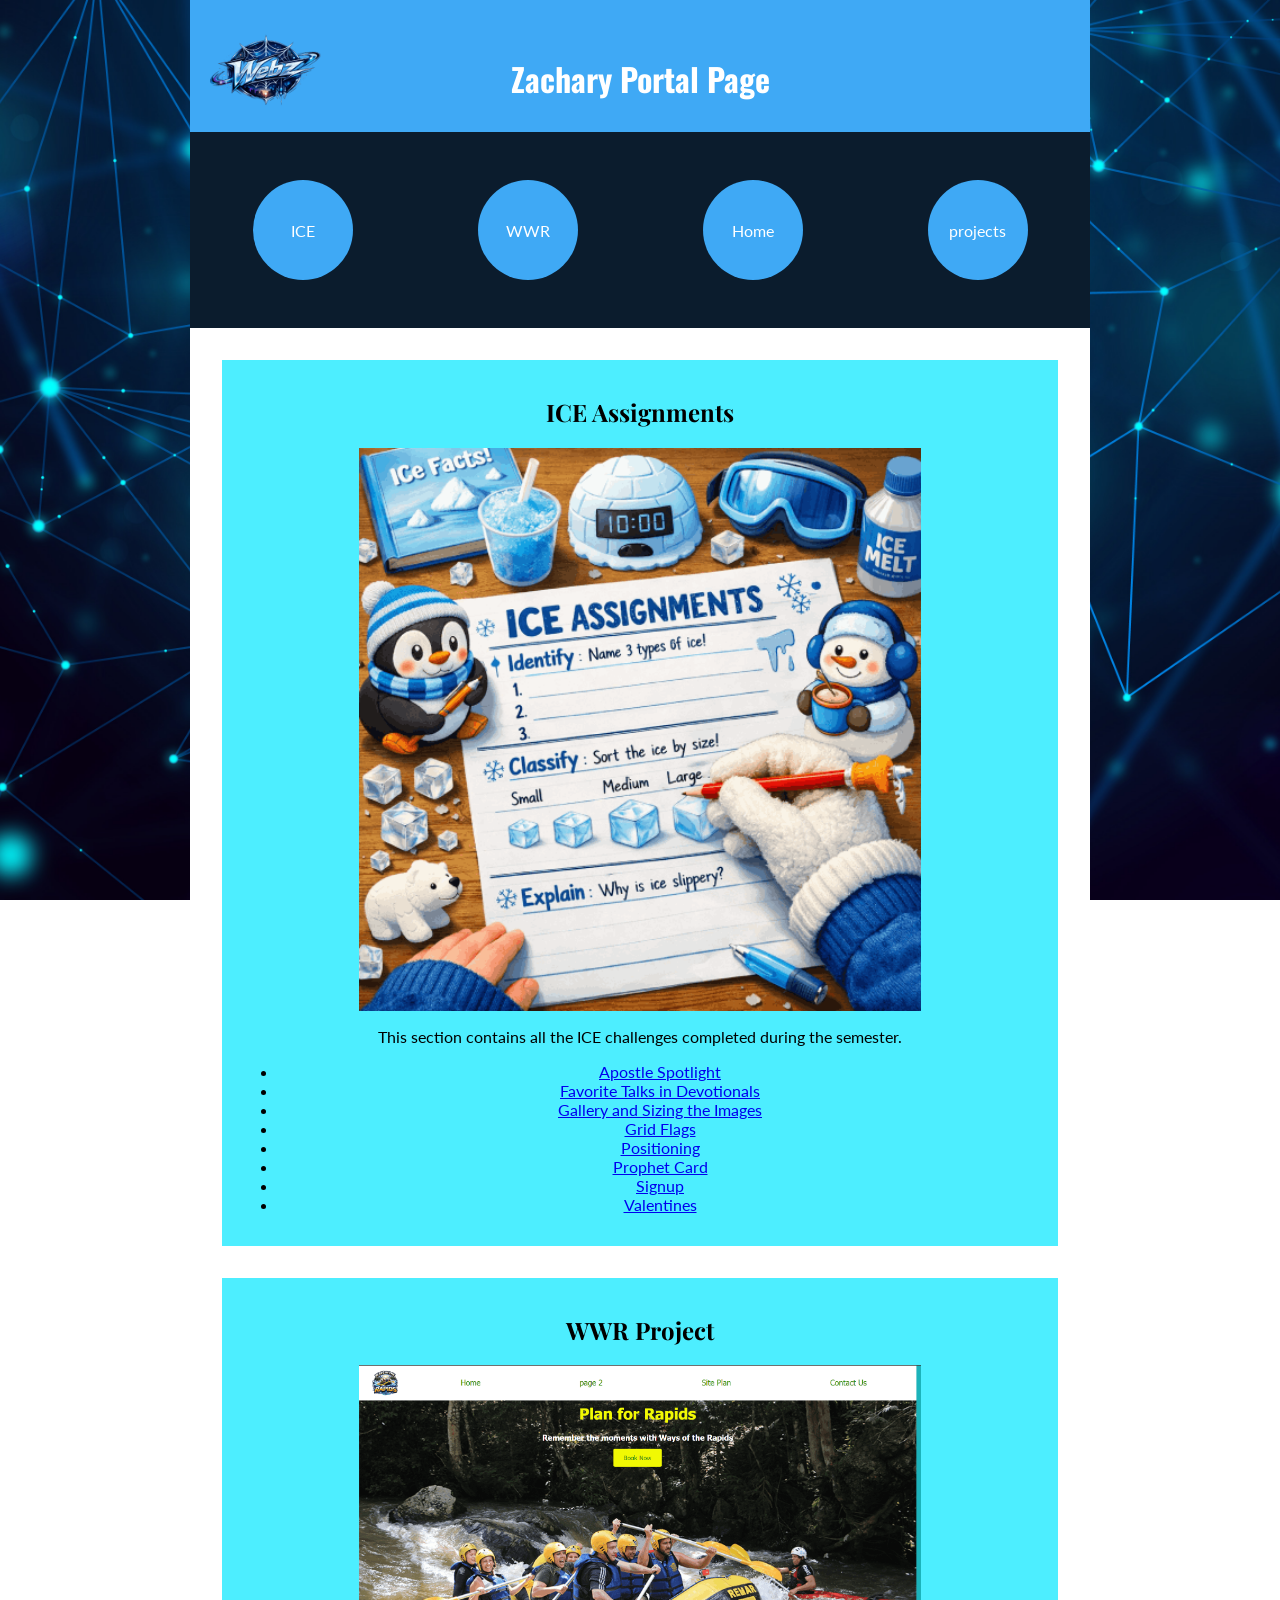
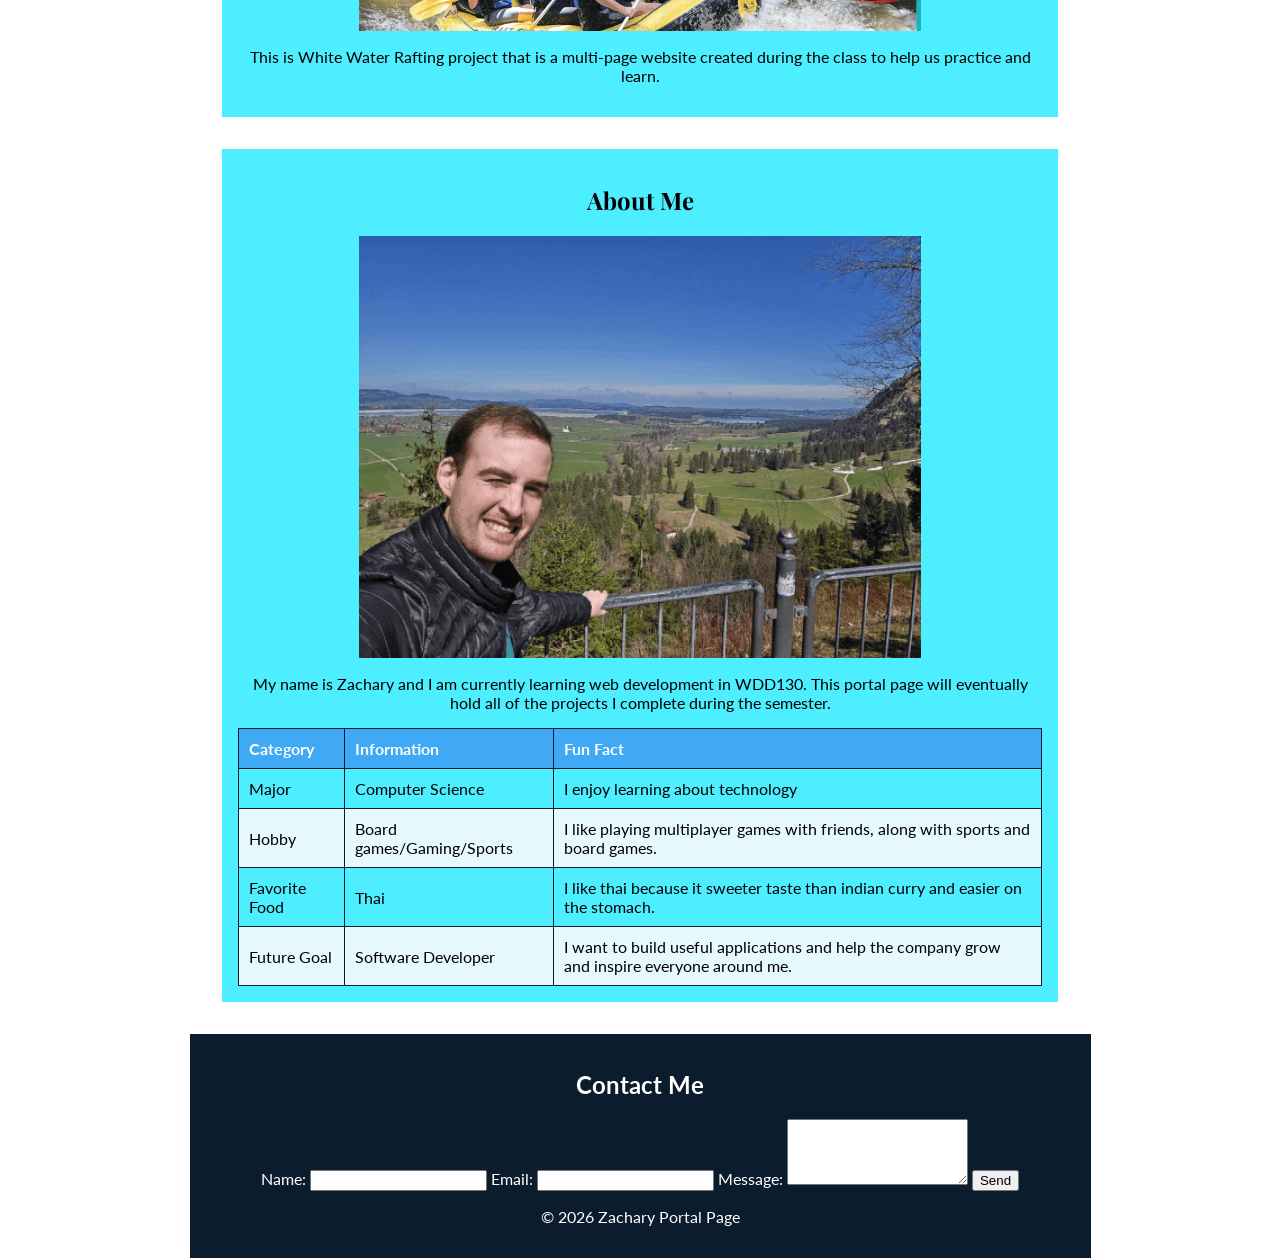
<file: index.html>
<!DOCTYPE html>
<html lang="en">
<head>
    <meta charset="UTF-8">
    <meta name="viewport" content="width=device-width, initial-scale=1.0">
    <title>Zachary Portal Page</title>
    <link href="https://fonts.googleapis.com/css2?family=Lato&family=Oswald&family=Playfair+Display&display=swap" rel="stylesheet">
    <link rel="stylesheet" href="styles/styles.css">
</head>

<body>

<header>
    <div class="top-header">
        <a id="logo_link" href="index.html">
            <img class="logo" src="images/webz.png" alt="Zachary Logo">
        </a>
        <h1>Zachary Portal Page</h1>
    </div>

    <nav>
        <ul>
            <li><a href="ice/ice.html">ICE</a></li>
            <li><a href="wwr/index.html">WWR</a></li>
            <li><a href="index.html">Home</a></li>
            <li><a href="project/client_report.html">projects</a></li>
        </ul>
    </nav>
</header>


<main>

    <section class="card">
        <h2>ICE Assignments</h2>
        <img src="images/ice_pic (1).png" alt="Screenshot of ICE Assignment">
        <p>This section contains all the ICE challenges completed during the semester.</p>

        <!-- LIST requirement -->
        <ul>
            <li><a href="ice/apostle_spotlight/apostles.html" target="_blank">Apostle Spotlight</a></li>
            <li><a href="ice/favorite_devo/favdevo.html" target="_blank">Favorite Talks in Devotionals</a></li>
            <li><a href="ice/gallery/gallery/gallery.html" target="_blank">Gallery and Sizing the Images</a></li>
            <li><a href="ice/grid_flags/flags.html" target="_blank">Grid Flags</a></li>
            <li><a href="ice/positioning/positioning.html" target="_blank">Positioning</a></li>
            <li><a href="ice/prophet_cards/oaks.html" target="_blank">Prophet Card</a></li>
            <li><a href="ice/signup/signup.html" target="_blank">Signup</a></li>
            <li><a href="ice/valentines/index.html" target="_blank">Valentines</a></li>
        </ul>
    </section>


    <section class="card">
        <h2>WWR Project</h2>
        <img src="images/wwr_pic (1).png" alt="Screenshot of WWR Assignment">
        <p>This is White Water Rafting project that is a multi-page website created during the class to help us practice and learn.</p>
    </section>


   <section class="card">
    <h2>About Me</h2>
    <img src="images/aboutme_pic.png" alt="Picture of Zachary">

    <p>
        My name is Zachary and I am currently learning web development in WDD130.
        This portal page will eventually hold all of the projects I complete
        during the semester.
    </p>

    <table class="redTable" border="1">
        <thead>
            <tr>
                <th>Category</th>
                <th>Information</th>
                <th>Fun Fact</th>
            </tr>
        </thead>

        <tr>
            <td>Major</td>
            <td>Computer Science</td>
            <td>I enjoy learning about technology</td>
        </tr>

        <tr>
            <td>Hobby</td>
            <td> Board games/Gaming/Sports</td>
            <td>I like playing multiplayer games with friends, along with sports and board games.</td>
        </tr>

        <tr>
            <td>Favorite Food</td>
            <td>Thai</td>
            <td>I like thai because it sweeter taste than indian curry and easier on the stomach.</td>
        </tr>

        <tr>
            <td>Future Goal</td>
            <td>Software Developer</td>
            <td>I want to build useful applications and help the company grow and inspire everyone around me.</td>
        </tr>

    </table>
</section>

</main>


<footer>

    <div id="contact">
        <h2>Contact Me</h2>

        <form action="#" method="get">

            <label for="name">Name:</label>
            <input type="text" id="name" name="name" required>

            <label for="email">Email:</label>
            <input type="email" id="email" name="email" required>

            <label for="message">Message:</label>
            <textarea id="message" name="message" rows="4"></textarea>

            <input type="submit" value="Send">

        </form>
    </div>

    <p>&copy; 2026 Zachary Portal Page</p>

</footer>

</body>
</html>
</file>
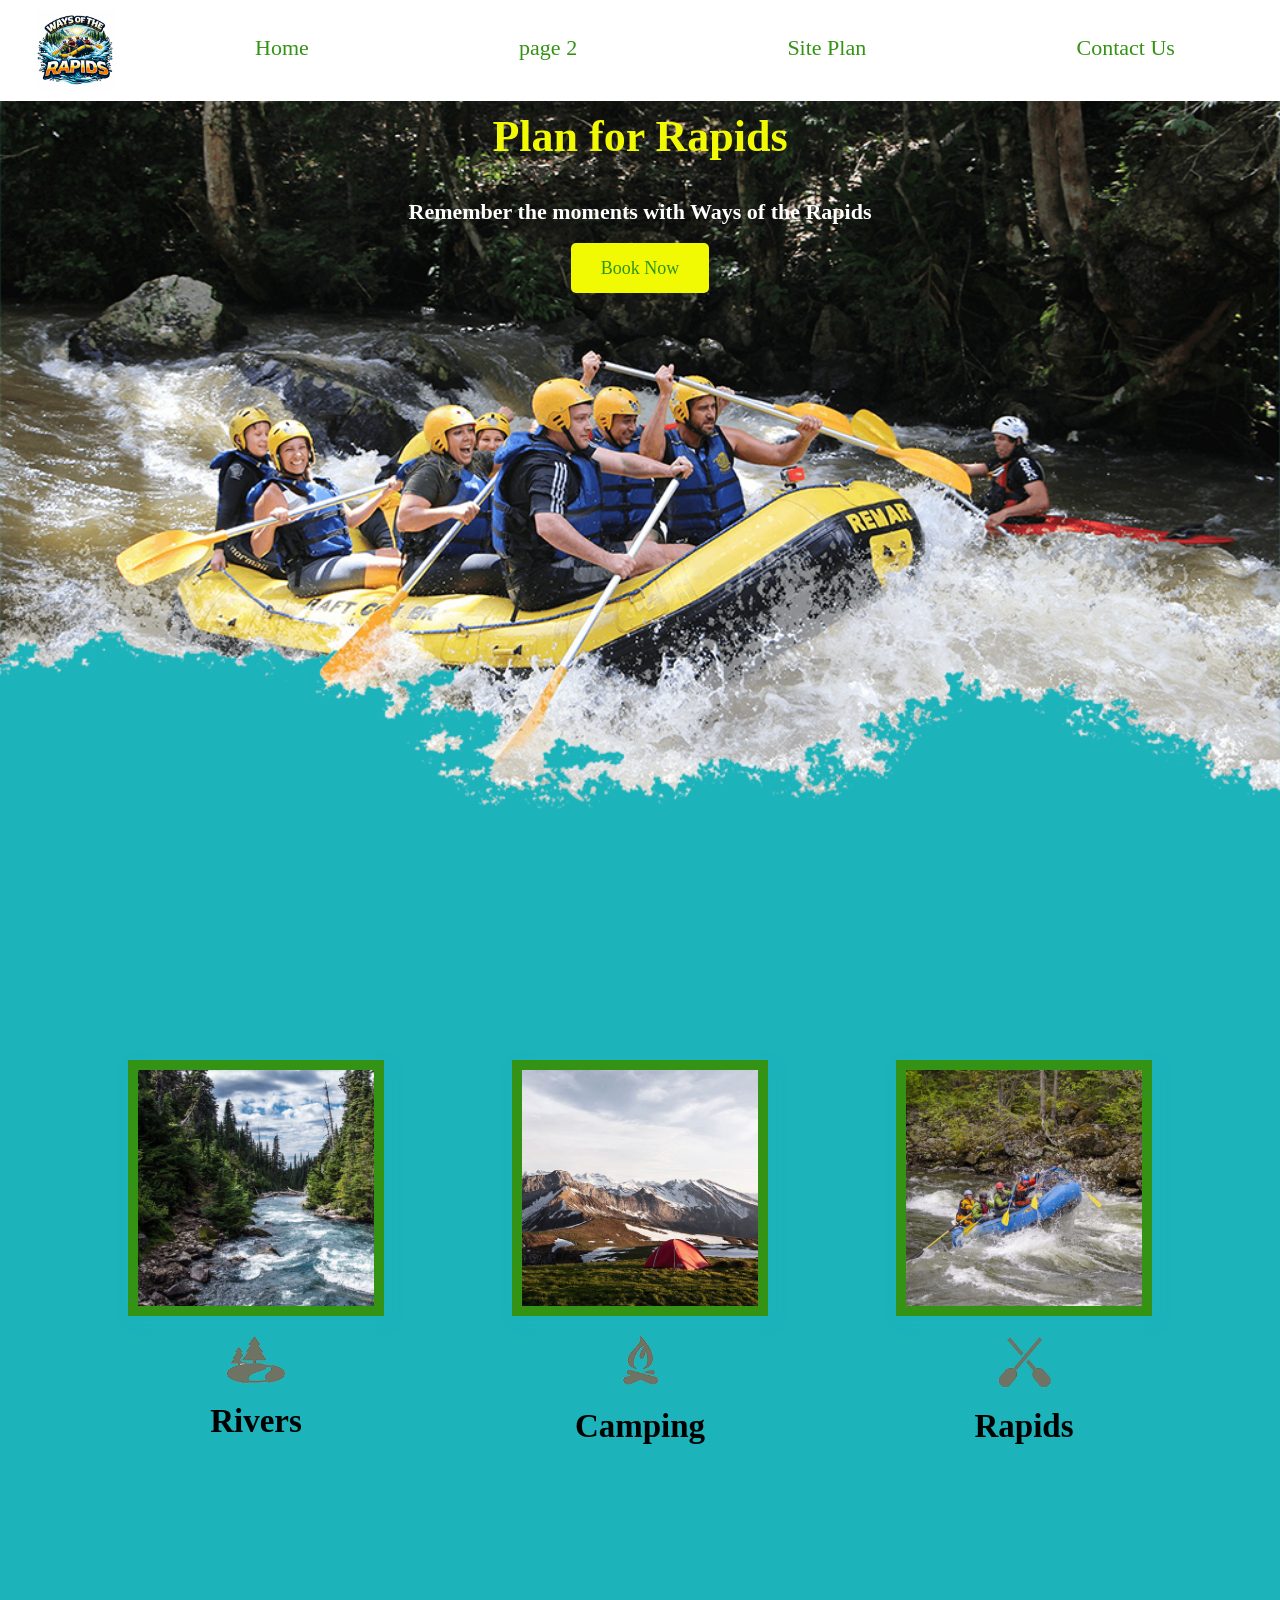
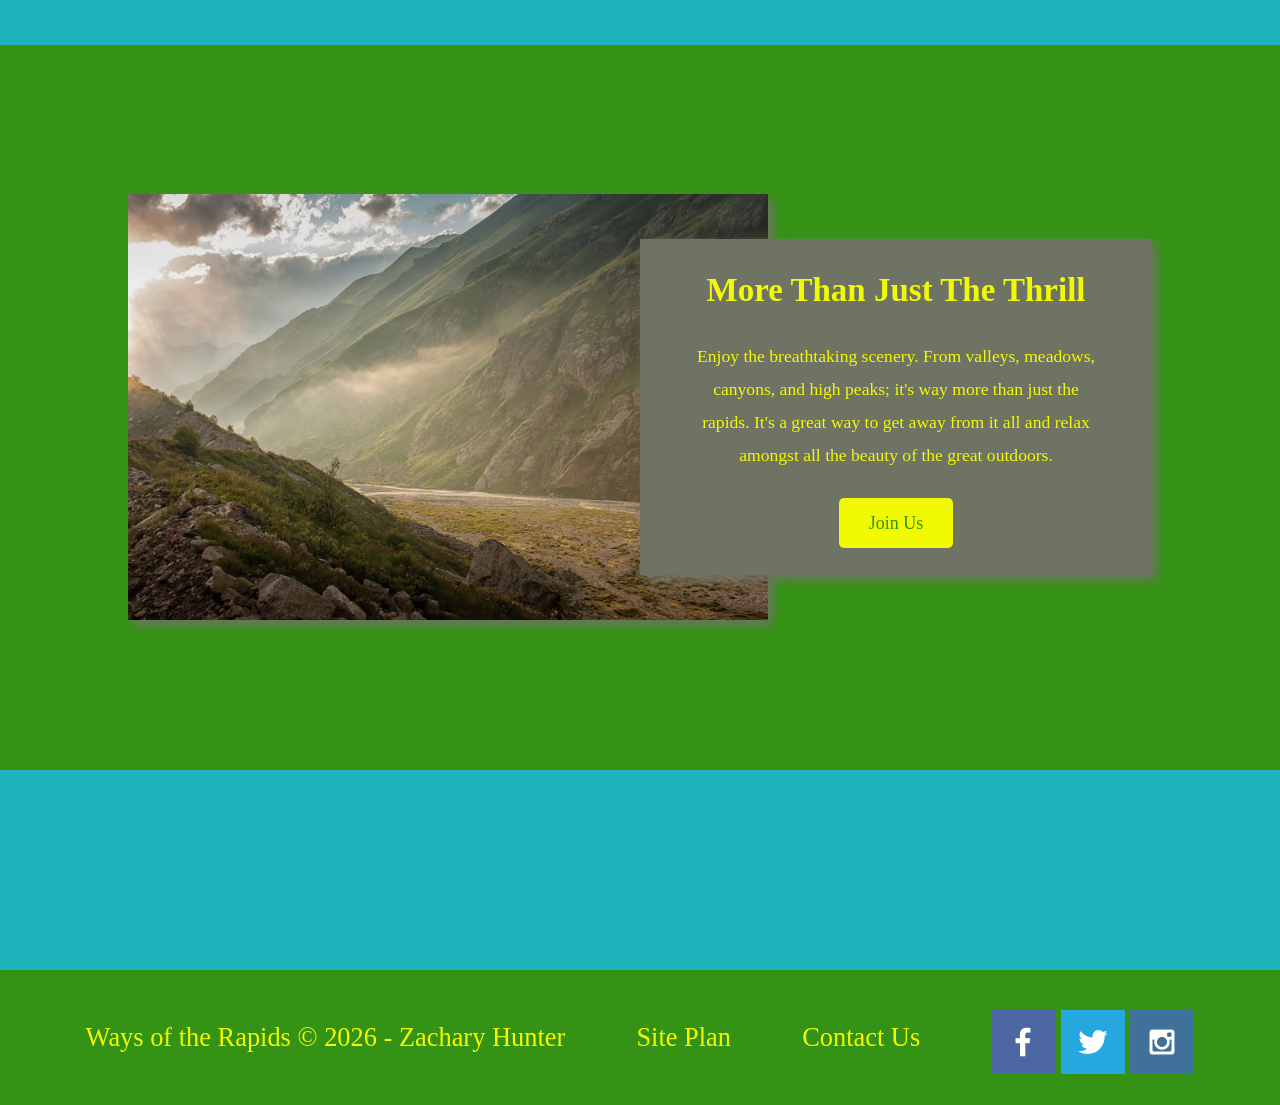
<file: wwr/index.html>
<!DOCTYPE html>
<html lang="en">
<head>
    <meta charset="UTF-8">
    <meta name="viewport" content="width=device-width, initial-scale=1.0">
    <title>Whitewater Rafting Vacations | Ways of the Rapids | Home </title>
    <link rel="stylesheet" href="styles/style.css">
</head>
<body>
    <div id = "content">
    <header>
        <a id="logo_link" href="index.html">
            <img class="logo" src="images/rafting_logo.png" alt="Ways of the Rapids">
        </a>
        <nav>
            <a href="index.html" target="_blank">Home</a>
            <a href="#" target="_blank">page 2</a>
            <a href="site-plan-rafting.html" target="_blank">Site Plan</a>
            <a href="contactus.html" target="_blank">Contact Us</a>
        </nav> 
    </header>
    <div id="hero">
        <div id="hero-box">
            <img id="hero-img" src="images/hero.png" alt="People enjoying white water rafting">
    </div>
    <section id="hero-msg">
        <h1 class="home-title">Plan for Rapids</h1>
        <h4>Remember the moments with Ways of the Rapids </h4>
        <div class='button-box'>
            <a class='book' href="contactus.html" target="_blank">Book Now</a>
        </div>
    </section>
</div>
<main class = "home-grid">
    <section class="rivers-card">
        <img class="card-img" src="images/rivers.jpg" alt="river in forest">
        <img class="icon" src="images/river_icon.png" alt="river icon">
        <h2>Rivers</h2>
    </section>
    <section class="camping-card">
        <img class="card-img" src="images/camping.jpg" alt="tent in mountains">
        <img class="icon" src="images/fire_icon.png" alt="fire icon">
        <h2>Camping</h2>
    </section>
    <section class="rapids-card">
        <img class="card-img" src="images/rapids.jpg" alt="rafting boat">
        <img class="icon" src="images/oars.png" alt="oars icon">
        <h2>Rapids</h2>
    </section>
    <div id="background"></div>
    <img class="mountains" src="images/mountains.jpg" alt="Misty mountains">
    <section class="msg">
        <h2>More Than Just The Thrill</h2>
        <p>Enjoy the breathtaking scenery. From valleys, meadows, canyons, and high peaks; it's way more than just the rapids. It's a great way to get away from it all and relax amongst all the beauty of the great outdoors. </p>
        <a class='join' href="rivers.html">Join Us</a>
    </section>
</main>
<footer>
    <p>Ways of the Rapids &copy; 2026 - Zachary Hunter</p>
    <p><a href="site-plan-rafting.html" target="_blank">Site Plan</a></p>
    <p><a href="contactus.html" target="_blank">Contact Us</a></p>
    <div class="social">
        <a href="https://facebook.com" target="_blank">
            <img src="images/facebook.png" alt="fb icon">
        </a>
        <a href="https://twitter.com" target="_blank">
            <img src="images/twitter.png" alt="twitter icon">
        </a>
        <a href="https://instagram.com" target="_blank">
            <img src="images/instagram.png" alt="instagram icon">
        </a>
    </div>
</footer>
</div>
</body>
</html>
</file>
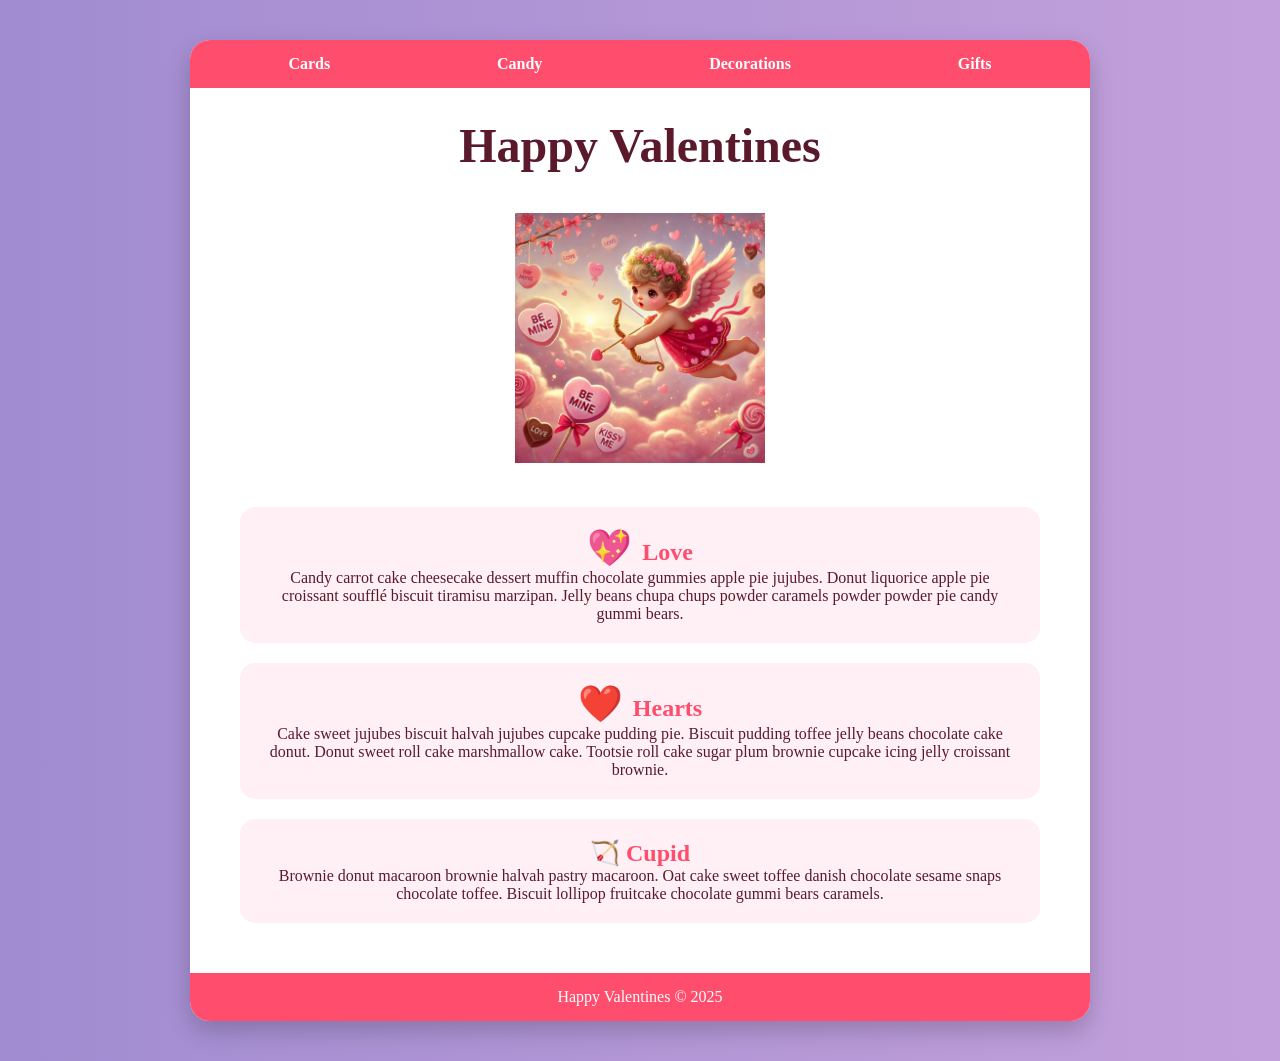
<file: ice/valentines/index.html>
<!DOCTYPE html>
<html lang="en">

<head>
    <meta charset="UTF-8">
    <meta name="viewport" content="width=device-width, initial-scale=1.0">
    <title>Happy Valentines Page</title>
    <link rel="stylesheet" href="styles/styles.css">
</head>

<body>
    <div id="wrapper">
        <header>
            <nav>
                <ul>
                    <li>Cards</li>
                    <li>Candy</li>
                    <li>Decorations</li>
                    <li>Gifts</li>
                </ul>
            </nav>
        </header>
        <main>
            <h1>Happy Valentines</h1>
            <img src="images/valentines.png">
            <section>
                <h2>Love</h2>
                <p>Candy carrot cake cheesecake dessert muffin chocolate gummies apple
                    pie jujubes. Donut liquorice apple pie croissant soufflé biscuit
                    tiramisu marzipan. Jelly beans chupa chups powder caramels powder
                    powder pie candy gummi bears. </p>
            </section>
            <section>
                <h2>Hearts</h2>
                <p>Cake sweet jujubes biscuit halvah jujubes cupcake pudding pie. Biscuit
                    pudding toffee jelly beans chocolate cake donut. Donut sweet roll cake
                    marshmallow cake. Tootsie roll cake sugar plum brownie cupcake icing
                    jelly croissant brownie.</p>
            </section>
            <section>
                <h2>Cupid</h2>
                <p>Brownie donut macaroon brownie halvah pastry macaroon. Oat cake sweet
                    toffee danish chocolate sesame snaps chocolate toffee. Biscuit lollipop
                    fruitcake chocolate gummi bears caramels.</p>
            </section>
        </main>
        <footer>
            Happy Valentines &copy; 2025
        </footer>
    </div>
</body>

</html>
</file>
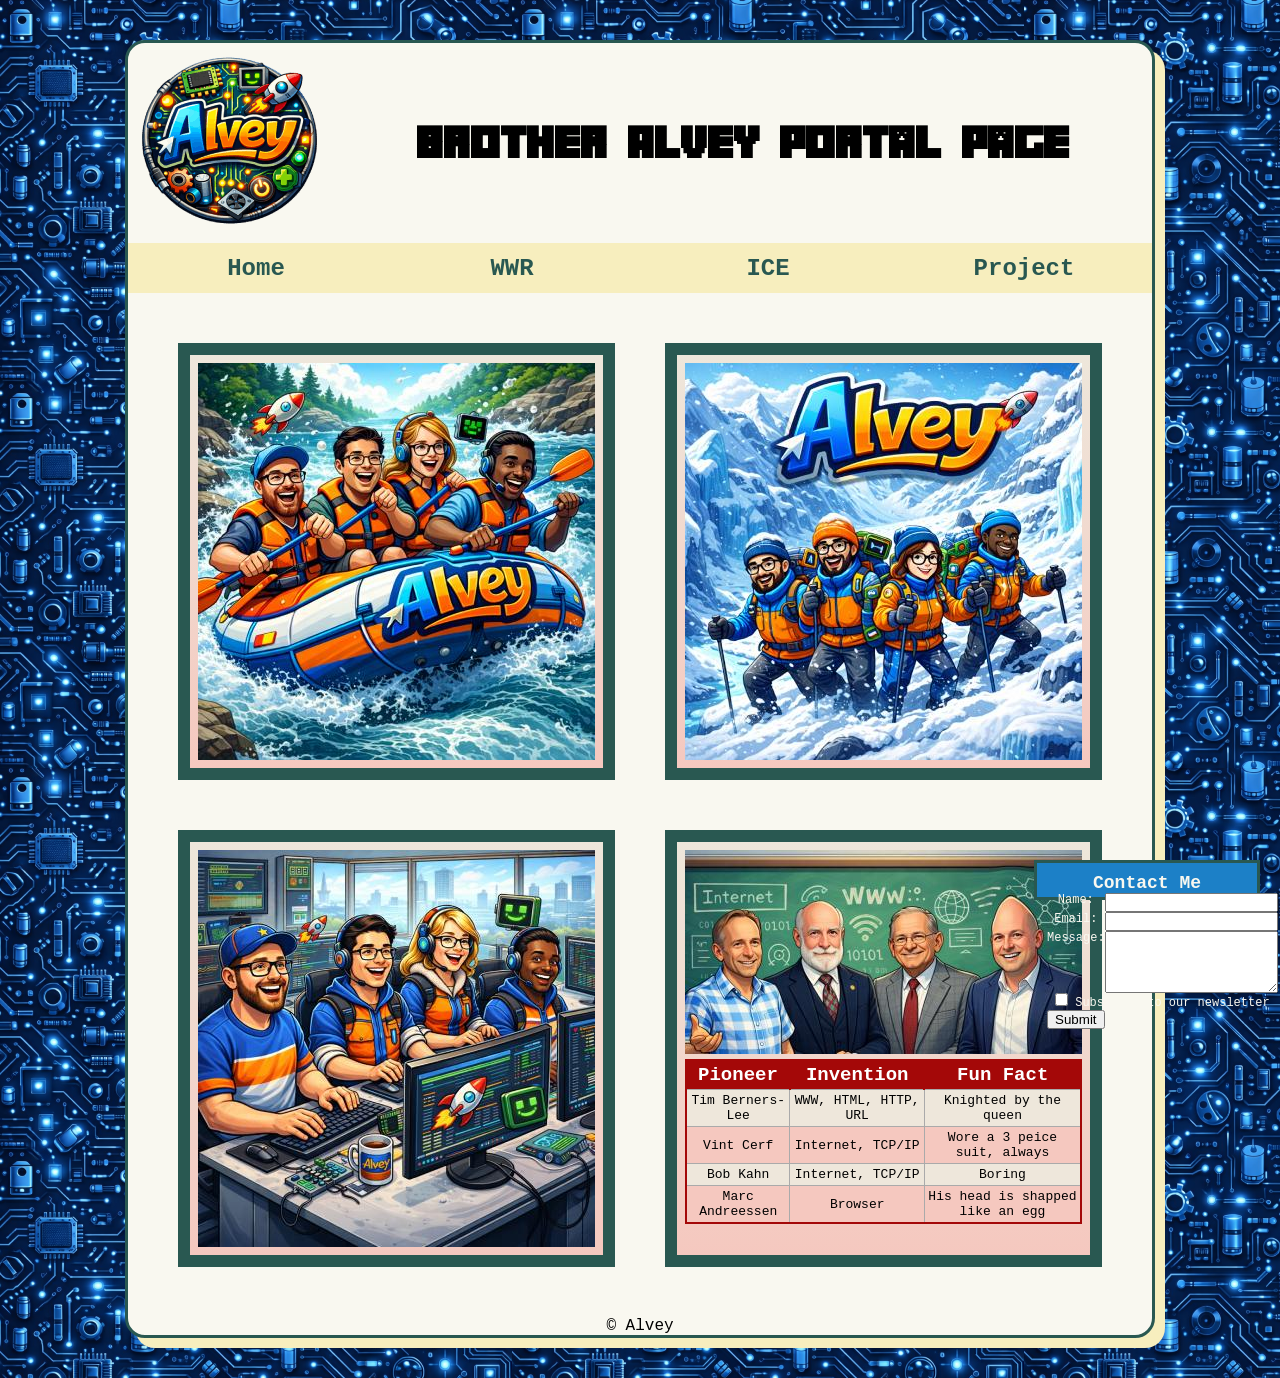
<file: Teacherexample/wdd130_Feb4/wdd130/index.html>
<!DOCTYPE html>
<html lang="en">

<head>
    <meta charset="UTF-8">
    <meta name="viewport" content="width=device-width, initial-scale=1.0">
    <title>Brother Alvey's Portal Page</title>
    <link rel="stylesheet" href="styles/styles.css">
 
</head>

<body>
    <div id="wrapper">
        <header>
            <img src="images/logo.png" width="200" alt="Site Logo">
            <h1>Brother Alvey Portal Page</h1>
        </header>
        <nav>
            <ul>
                <li><a href="index.html">Home</a></li>
                <li><a href="wwr/">WWR</a></li>
                <li><a href="ice/">ICE</a></li>
                <li><a href="#">Project</a></li>
            </ul>
        </nav>
        <main>
            <section><a href="wwr/"><img src="images/wwr.jpg" alt="Rafting Programmers"></a></section>
            <section><a href="ice/"><img src="images/ice.jpg" alt="Hiking Programmers"></a></section>
            <section><a href="#"><img src="images/project.jpg" alt="Programming Programmers"></a></section>
            <section>
                <img src="images/pioneers.jpg" alt="Cool dudes">
                <table class="redTable" border="1">
                    <thead>
                        <tr>
                            <th>Pioneer</th>
                            <th>Invention</th>
                            <th>Fun Fact</th>
                        </tr>
                    </thead>
                    <tr>
                        <td>Tim Berners-Lee</td>
                        <td>WWW, HTML, HTTP, URL</td>
                        <td>Knighted by the queen</td>
                    </tr>
                    <tr>
                        <td>Vint Cerf</td>
                        <td>Internet, TCP/IP</td>
                        <td>Wore a 3 peice suit, always</td>
                    </tr>
                    <tr>
                        <td>Bob Kahn</td>
                        <td>Internet, TCP/IP</td>
                        <td>Boring</td>
                    </tr>
                    <tr>
                        <td>Marc Andreessen</td>
                        <td>Browser</td>
                        <td>His head is shapped like an egg</td>
                    </tr>
                </table>
            </section>
        </main>
        <footer>
            <div id="contact">
                <h2>Contact Me</h2>
                <form action="#" method="get">
                    <!-- Name -->
                    <label for="name">Name:</label>
                    <input type="text" id="name" name="name" required>

                    <!-- Email -->
                    <label for="email">Email:</label>
                    <input type="email" id="email" name="email" required>

                    <!-- Message -->
                    <label for="message">Message:</label>
                    <textarea id="message" name="message" rows="4" cols="20" required></textarea>

                    <!-- Newsletter Checkbox -->
                    <div class="stretch">
                        <input type="checkbox" id="newsletter" name="newsletter" value="yes">
                        <label for="newsletter">Subscribe to our newsletter</label>
                    </div>
                    <!-- Submit Button -->
                    <input type="submit">
                </form>
            </div>
            <p>&copy; Alvey</p>
        </footer>
    </div>
</body>

</html>
</file>
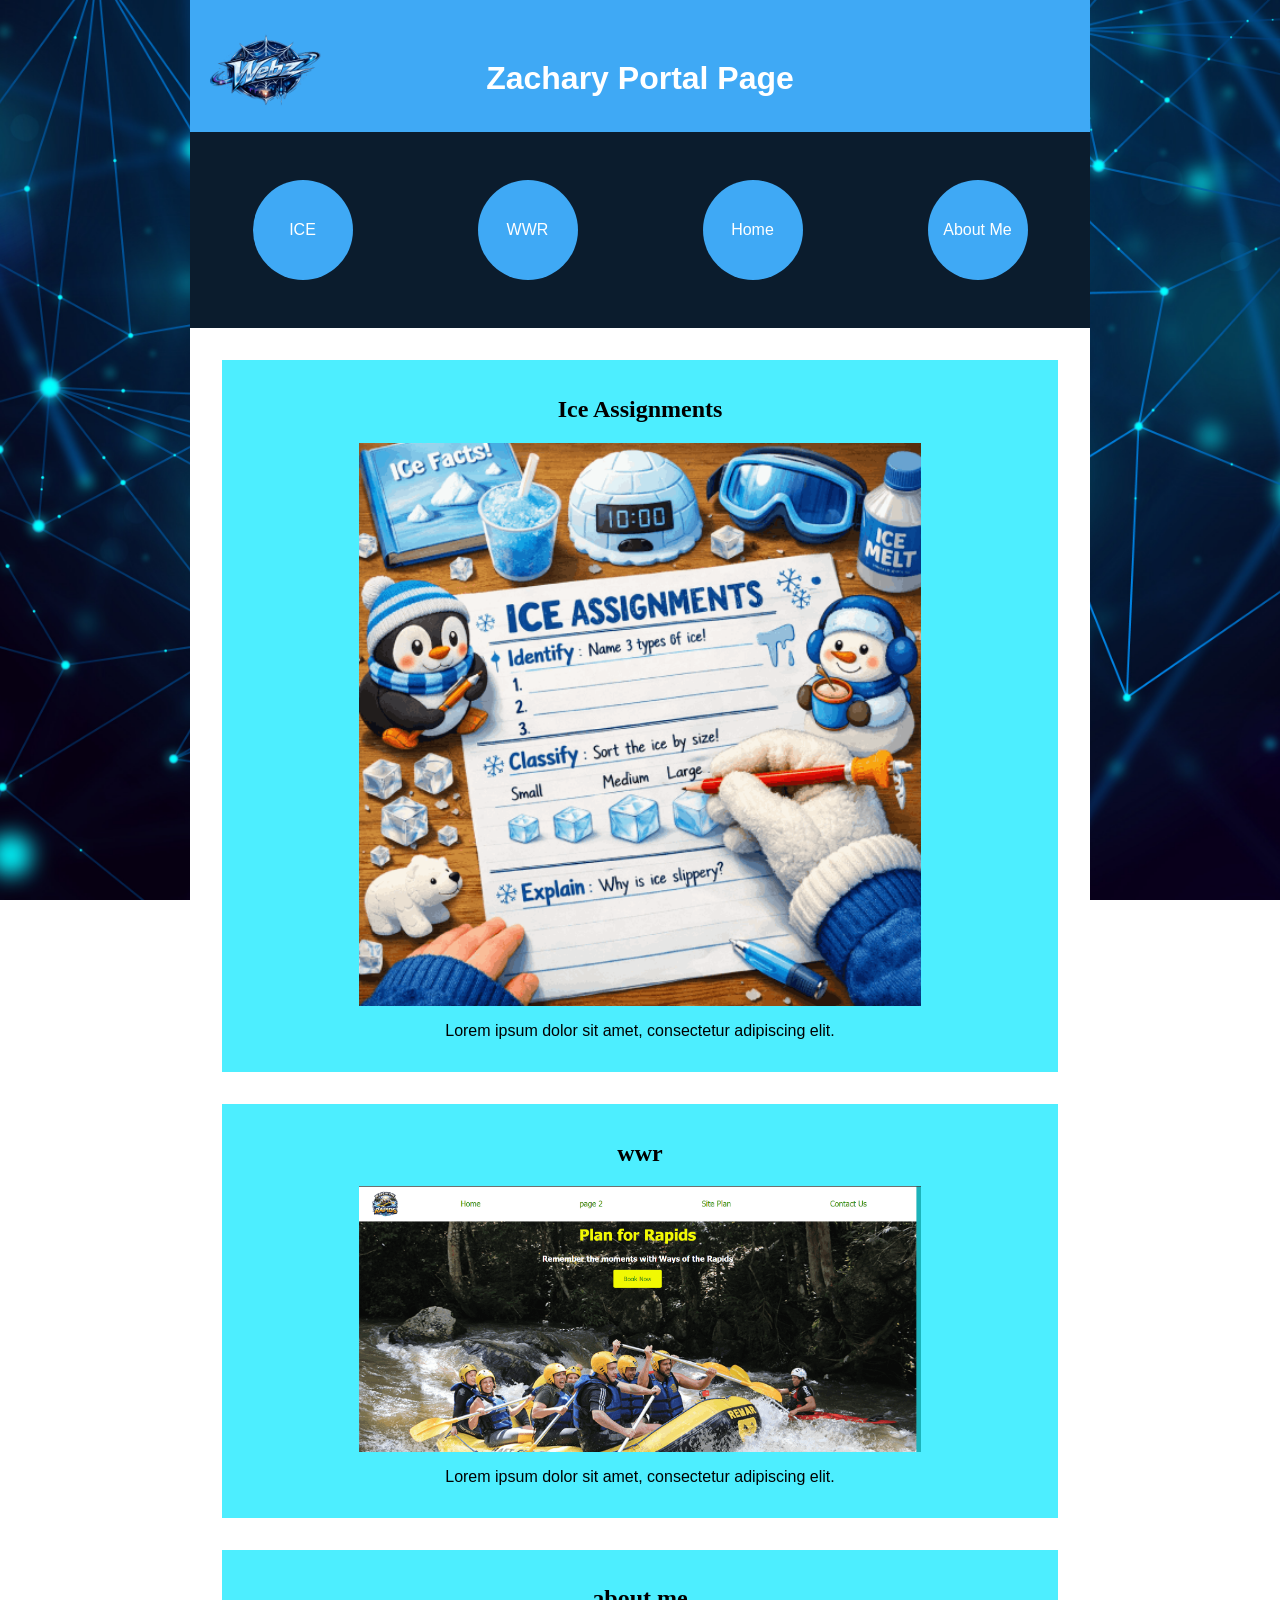
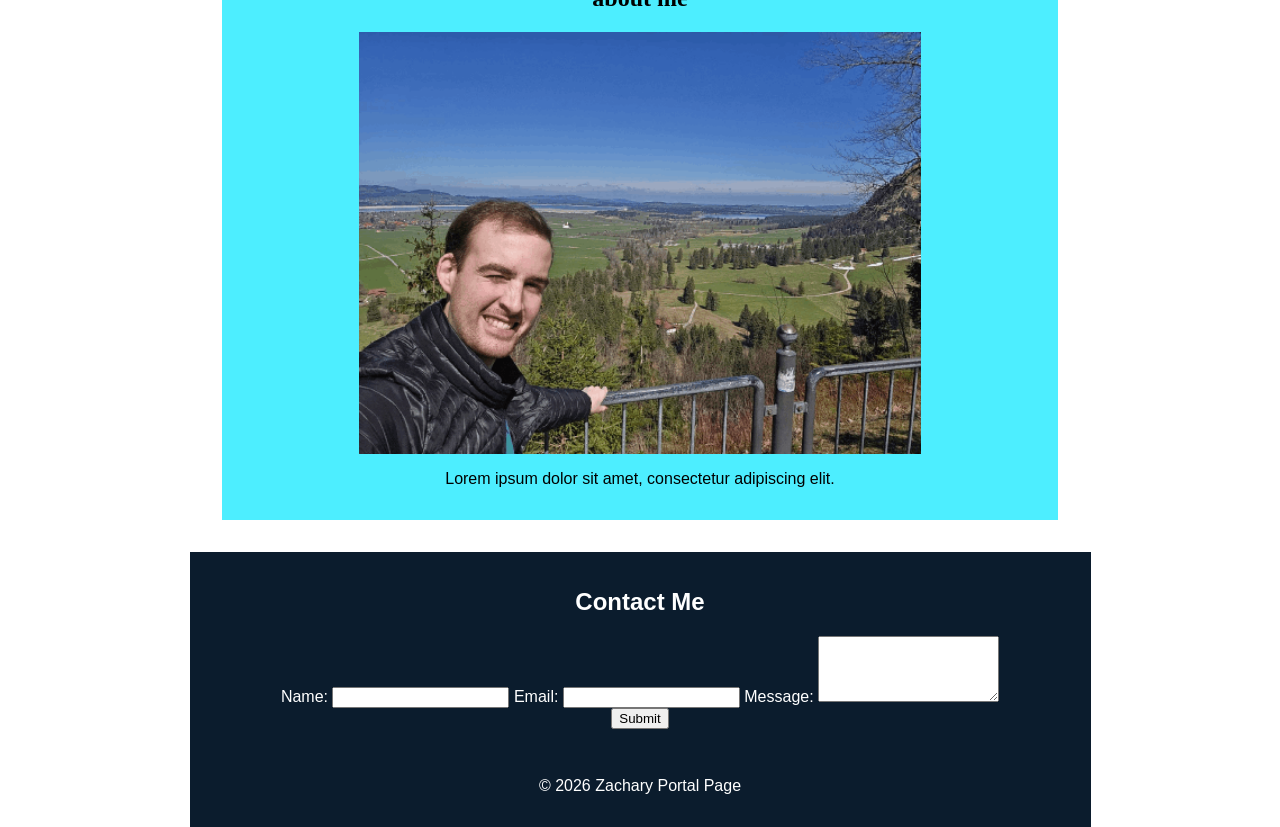
<file: test.html>
<!DOCTYPE html>
<html lang="en">
<head>
    <meta charset="UTF-8">
    <meta name="viewport" content="width=device-width, initial-scale=1.0">
    <title>Zachary Portal Page</title>
    <link rel="stylesheet" href="styles/Styles.css">
</head>

<body>
    <header>
        <div class="top-header">
            <a id="logo_link" href="index.html">
                <img class="logo" src="images/webz.png" alt="Zachary Logo">
            </a>
            <h1>Zachary Portal Page</h1>
        </div>

        <nav>
            <ul>
                <li><a href="#">ICE</a></li>
                <li><a href="#">WWR</a></li>
                <li><a href="#">Home</a></li>
                <li><a href="#">About Me</a></li>
            </ul>
        </nav>
    </header>

    <main>
        <section class="card">
            <h2>Ice Assignments</h2>
            <img src="images/ice_pic (1).png" alt="Screenshot of ICE Assingment">
            <p>Lorem ipsum dolor sit amet, consectetur adipiscing elit.</p>
        </section>

        <section class="card">
            <h2>wwr</h2>
            <img src="images/wwr_pic (1).png" alt="Screenshot of wdd Assignment">
            <p>Lorem ipsum dolor sit amet, consectetur adipiscing elit.</p>
        </section>

        <section class="card">
            <h2>about me</h2>
            <img src="images/aboutme_pic.png" alt="picture of me">
            <p>Lorem ipsum dolor sit amet, consectetur adipiscing elit.</p>
        </section>
    </main>
       <footer>
            <div id="contact">
                <h2>Contact Me</h2>
                <form action="#" method="get">
                    <!-- Name -->
                    <label for="name">Name:</label>
                    <input type="text" id="name" name="name" required>

                    <!-- Email -->
                    <label for="email">Email:</label>
                    <input type="email" id="email" name="email" required>

                    <!-- Message -->
                    <label for="message">Message:</label>
                    <textarea id="message" name="message" rows="4" cols="20" required></textarea>
                    </div>
                    
                    <!-- Submit Button -->
                    <input type="submit">
                </form>
            </div>
        </footer>

    <footer>
        <p>&copy; 2026 Zachary Portal Page</p>
    </footer>
</body>
</html>
</file>
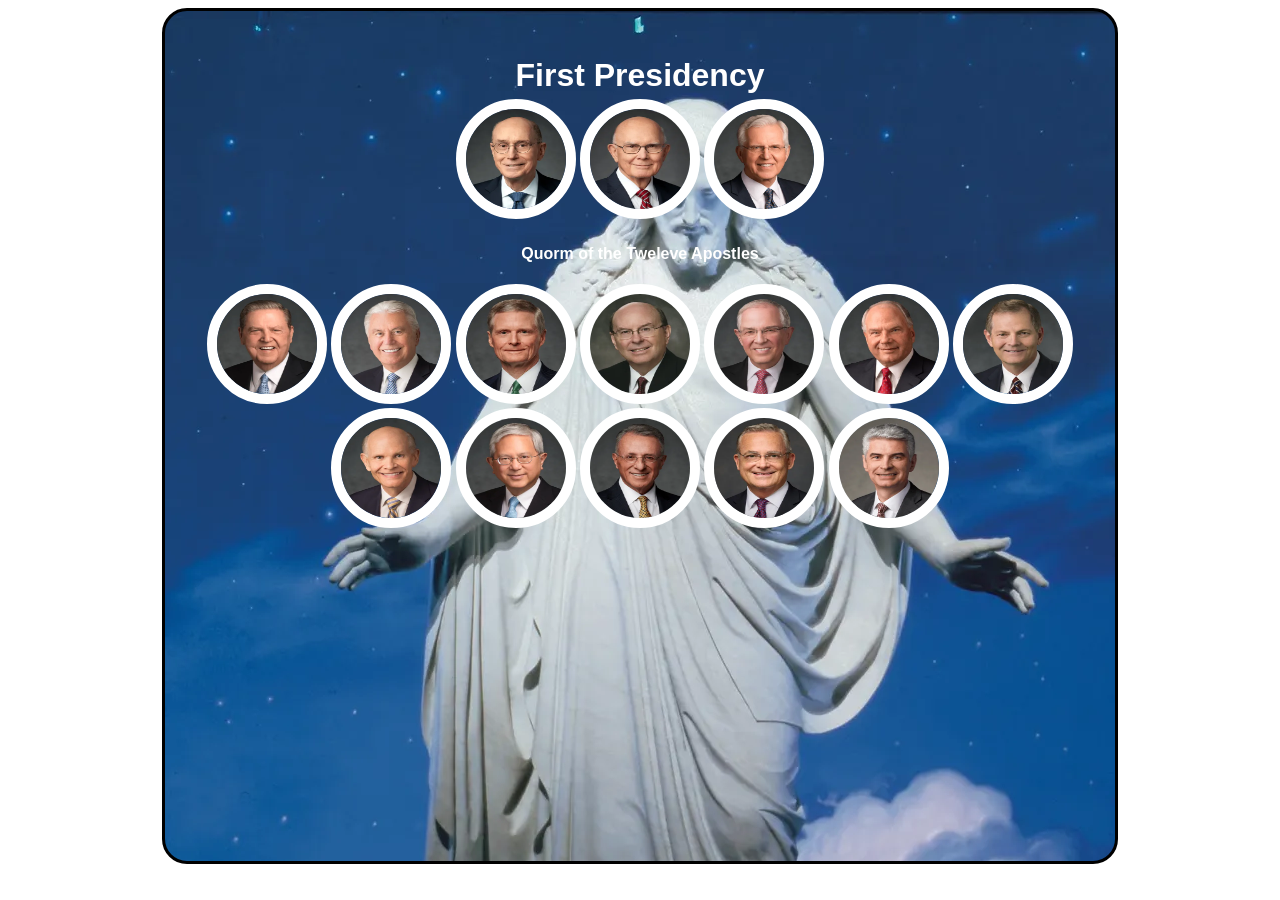
<file: ice/apostle_spotlight/apostles.html>
<!DOCTYPE html>
<html lang="en">
<head>
    <meta charset="UTF-8">
    <meta name="viewport" content="width=device-width, initial-scale=1.0">
    <title>Apostles Spotlights</title>
    <style>
        /* Insert styles here need css code */
         div{
            width: 900px;
            height: 800px;
            margin: auto;
            text-align: center;
            border: 3px solid black; 
            border-radius: 25px;       
            padding: 25px;           
            color: white;
            background: url('images/christus.webp');
        }

        h1 {
            color: #FFFFFF;
            margin-bottom: 5px;
        }

        body {
            background: white;
            font-family: Arial;
            
        
        }


        img {
            border-radius: 50%;
            width: 100px;
            height: 100px;
            border: 10px solid white;

        }
        .presidency,
        .apostle {
            display: inline-block;
        }
        
    </style>
</head>
<body>
    <!-- Insert HTML elements here -->
    <div>
        
        <h1 class="home-title">First Presidency</h1>
        <img class="presidency" src="images/eyring.webp" alt="Eyring">
        <img class="prophet" src="images/oaks.webp">
        <img class="presidency" src="images/christofferson.webp" alt="Christofferson">
        
        <h4>
         <a  
            style="color:white; text-decoration:none;">
            Quorm of the Tweleve Apostles
        </a>
        </h4>
        <img class="apostle" src="images/holland.webp" alt="Holland">
        <img class="apostle" src="images/uchtdorf.webp" alt="Uchtdorf">
        <img class="apostle" src="images/bednar.webp" alt="Bednar">
        <img class="apostle" src="images/cook.webp" alt="Cook">
        <img class="apostle" src="images/anderson.webp" alt="Anderson">
        <img class="apostle" src="images/rasband.webp" alt="Rasband">
        <img class="apostle" src="images/stevenson.webp" alt="Stevenson">
        <img class="apostle" src="images/renlund.webp" alt="Renlund">
        <img class="apostle" src="images/gong.webp" alt="Gong">
        <img class="apostle" src="images/soares.webp" alt="Soares">
        <img class="apostle" src="images/kearon.webp" alt="Kearon">
        <img class="apostle" src="images/causse.webp" alt="Causse">
    </div>
</body>
</html>
</file>
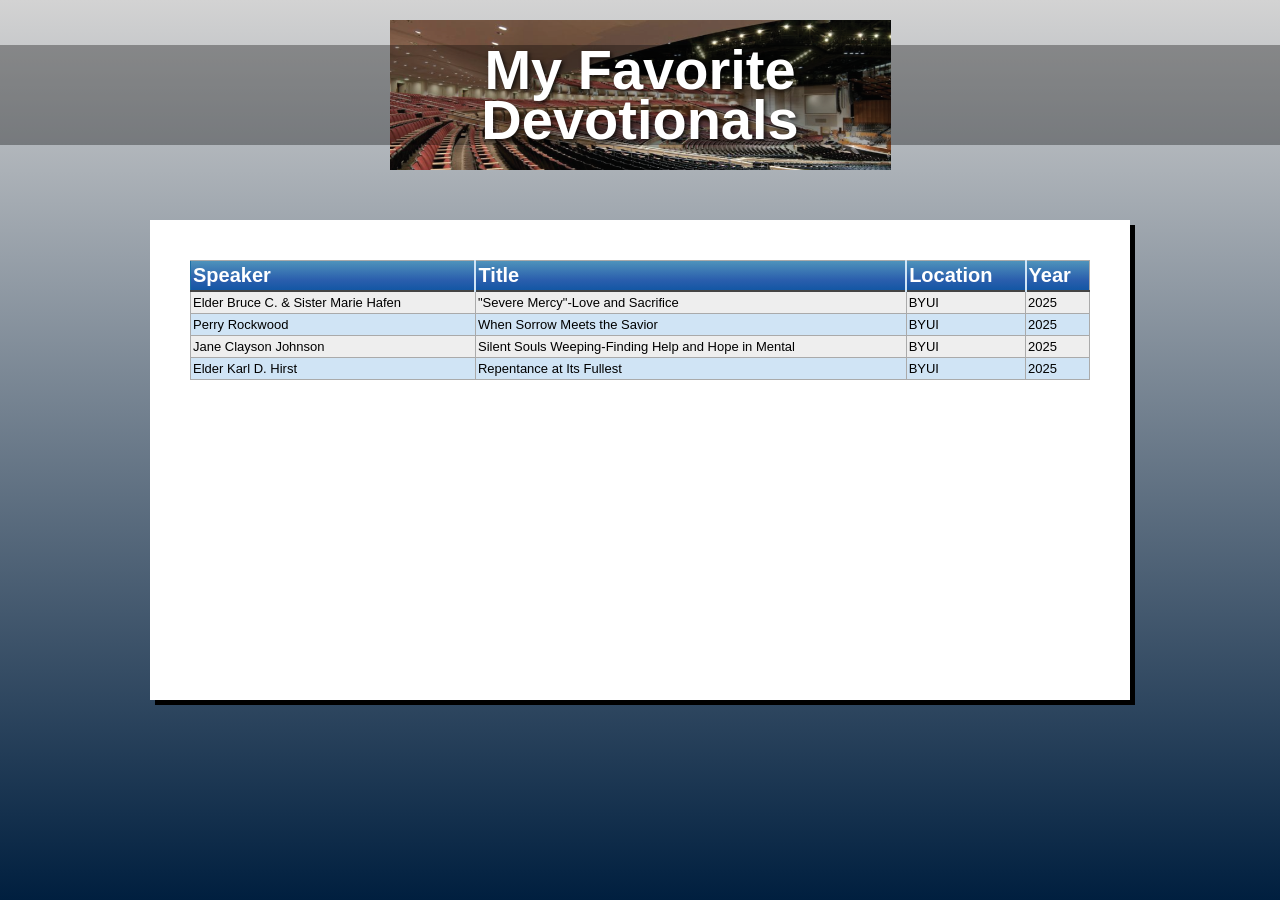
<file: ice/favorite_devo/favdevo.html>
<!DOCTYPE html>
<html lang="en">

<head>
  <meta charset="UTF-8" />
  <meta name="viewport" content="width=device-width, initial-scale=1.0" />
  <title>My Favorite Devotionals</title>
  <link rel="stylesheet" href="styles/styles.css" />
</head>

<body>
  <div class="container">
    <header class="header">
      <div class="header-image">
        <h1>My Favorite<br>Devotionals</h1>
      </div>
    </header>
    <main>
      <div class="content-box">
        <table class="blueTable">
          <thead>
            <tr>
              <th>Speaker</th>
              <th>Title</th>
              <th>Location</th>
              <th>Year</th>
            </tr>
          </thead>
          <tbody>
            <tr>
              <td>Elder Bruce C. &amp; Sister Marie Hafen</td>
              <td>"Severe Mercy"-Love and Sacrifice</td>
              <td>BYUI</td>
              <td>2025</td>
            </tr>
            <tr>
              <td>Perry Rockwood</td>
              <td>When Sorrow Meets the Savior</td>
              <td>BYUI</td>
              <td>2025</td>
            </tr>
            <tr>
              <td>Jane Clayson Johnson</td>
              <td>Silent Souls Weeping-Finding Help and Hope in Mental</td>
              <td>BYUI</td>
              <td>2025</td>
            </tr>
            <tr>
              <td>Elder Karl D. Hirst</td>
              <td>Repentance at Its Fullest</td>
              <td>BYUI</td>
              <td>2025</td>
            </tr>
          </tbody>
        </table>
      </div>
    </main>
  </div>
</body>

</html>
</file>
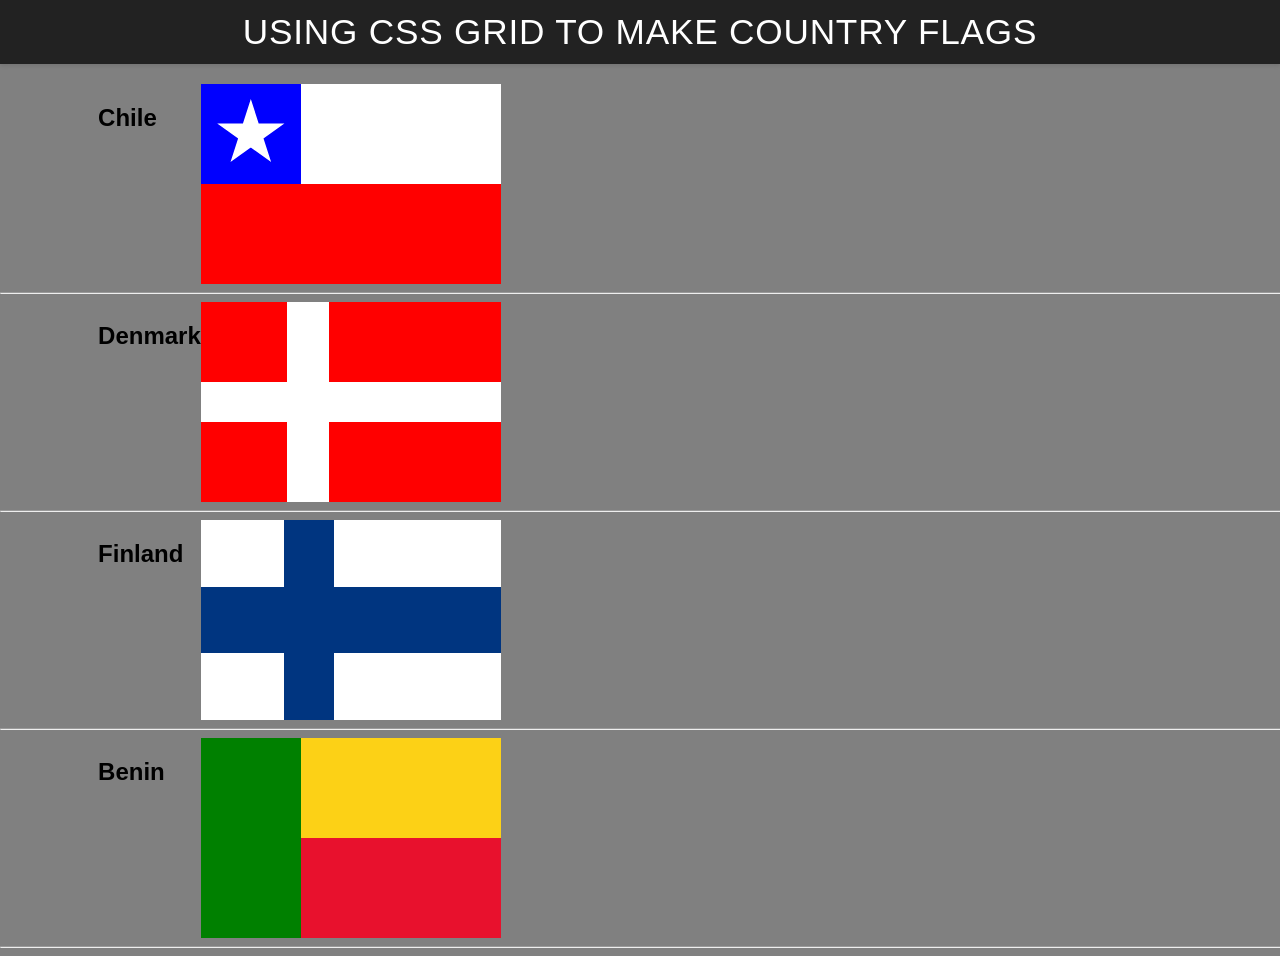
<file: ice/grid_flags/flags.html>
<!DOCTYPE html>
<html lang="en">

<head>
    <meta charset="UTF-8">
    <meta name="viewport" content="width=device-width, initial-scale=1.0">
    <title>Flag</title>
    <style>
        body {
            margin: 0;
            font-family: 'Helvetica Neue', sans-serif;
            background-color: gray;
        }

        header {
            background-color: #222;
            color: #fff;
            padding: 0.75rem 1.5rem;
            display: flex;
            align-items: center;
            justify-content: center;
            font-size: 1.1rem;
            letter-spacing: 0.05rem;
            text-transform: uppercase;
            box-shadow: 0 2px 4px rgba(0, 0, 0, 0.1);
        }

        header h1 {
            margin: 0;
            font-weight: 400;
        }
        main {
            display: grid;
            grid-template-columns: .1fr .1fr 1fr .1fr;
            margin-top: 20px;
        }
        hr {
            width: 100%;
            grid-column: 1 / 5;
        }
        h2 {
            grid-column: 2/3;
        }

        #blue {
            background: blue;
            grid-column: 1 / 2;
            display: grid;
            align-items: center;
            justify-items: center;
        }

        #white {
            background: white;
            grid-column: 2 / 4;
        }

        #red {
            background: red;
            grid-column: 1 / 4;
        }

        #chile {
            display: grid;
            grid-template-columns: 1fr 1fr 1fr;
            grid-template-rows: 1fr 1fr;
            height: 200px;
            width: 300px;
        }

        .star {
            width: 70px;
            aspect-ratio: 1;
            background: white;
            clip-path: polygon(50% 0, 79% 90%, 2% 35%, 98% 35%, 21% 90%);
        }
    
        #denmark {
            display: grid;
            grid-template-columns: 1fr .5fr 2fr;
            grid-template-rows: 1fr .5fr 1fr;
            height: 200px;
            width: 300px;
            background: red;
        }

        #dred1{
            background: red;
            grid-column: 1/ 2;
            grid-row: 1/2;
        }

        #dred2{
            background: white;
            grid-column: 2 / 3;
            grid-row: 1 / 4;
        }

        #dred3{
            background: red;
            grid-column: 3 /5;
            display: grid;
            align-items: center;
            justify-items: center;
        }

        #dred4{
            background: white;
            grid-column: 1 / 4;
            grid-row: 2 / 3;
        
        }

        #finland{
            display: grid;
            grid-template-columns: 1fr 0.6fr 2fr;
            grid-template-rows: 1fr 0.6fr fr;
            height: 200px;
            width: 300px;
            background: white;
        }

        #fwhite1{
            
        }

        #fwhite2{
          

        }

        #fwhite3{
           background: #003580;
           grid-column: 2 / span 1 ;
           grid-row: 1 / 4;
        }

        #fwhite4{
           background: #003580;
           grid-column: 1 / 4;
           grid-row: 2 / 3;
        }

        #benin {
           display: grid;
           grid-template-columns: 1fr 2fr;
           grid-template-rows: 1fr 1fr;
           height: 200px;
           width: 300px;
        }

        #bgreen{
          background: green;
          grid-column: 1 / 2;
          grid-row: 1 / 3;
        }

        #byellow {
          background: #fcd116;
          grid-column: 2 / 3;
          grid-row: 1 / 2;
        }

        #bred {
          background: #e8112d;
          grid-column: 2 / 3;
          grid-row: 2 / 3;
        }



    </style>

</head>

<body>
    <header>
        <h1>Using CSS Grid to make Country Flags</h1>
    </header>
    <main>
        <h2>Chile</h2>
        <div id="chile">
            <div id="blue">
                <div class="star"></div>
            </div>
            <div id="white"></div>
            <div id="red"></div>
        </div>
        <hr>

        <h2>Denmark</h2>
        <div id="denmark">
            <div id="dred1"></div>
            <div id="dred2"></div>
            <div id="dred3"></div>
            <div id="dred4"></div>
        </div>
        <hr>

        <h2>Finland</h2>
        <div id="finland">
            <div id="fwhite1"></div>
            <div id="fwhite2"></div>
            <div id="fwhite3"></div>
            <div id="fwhite4"></div>
        </div>
        <hr>

        <h2>Benin</h2>
        <div id="benin">
            <div id="bgreen"></div>
            <div id="byellow"></div>
            <div id="bred"></div>
        </div>
        <hr>
    </main>
</body>

</html>
</file>
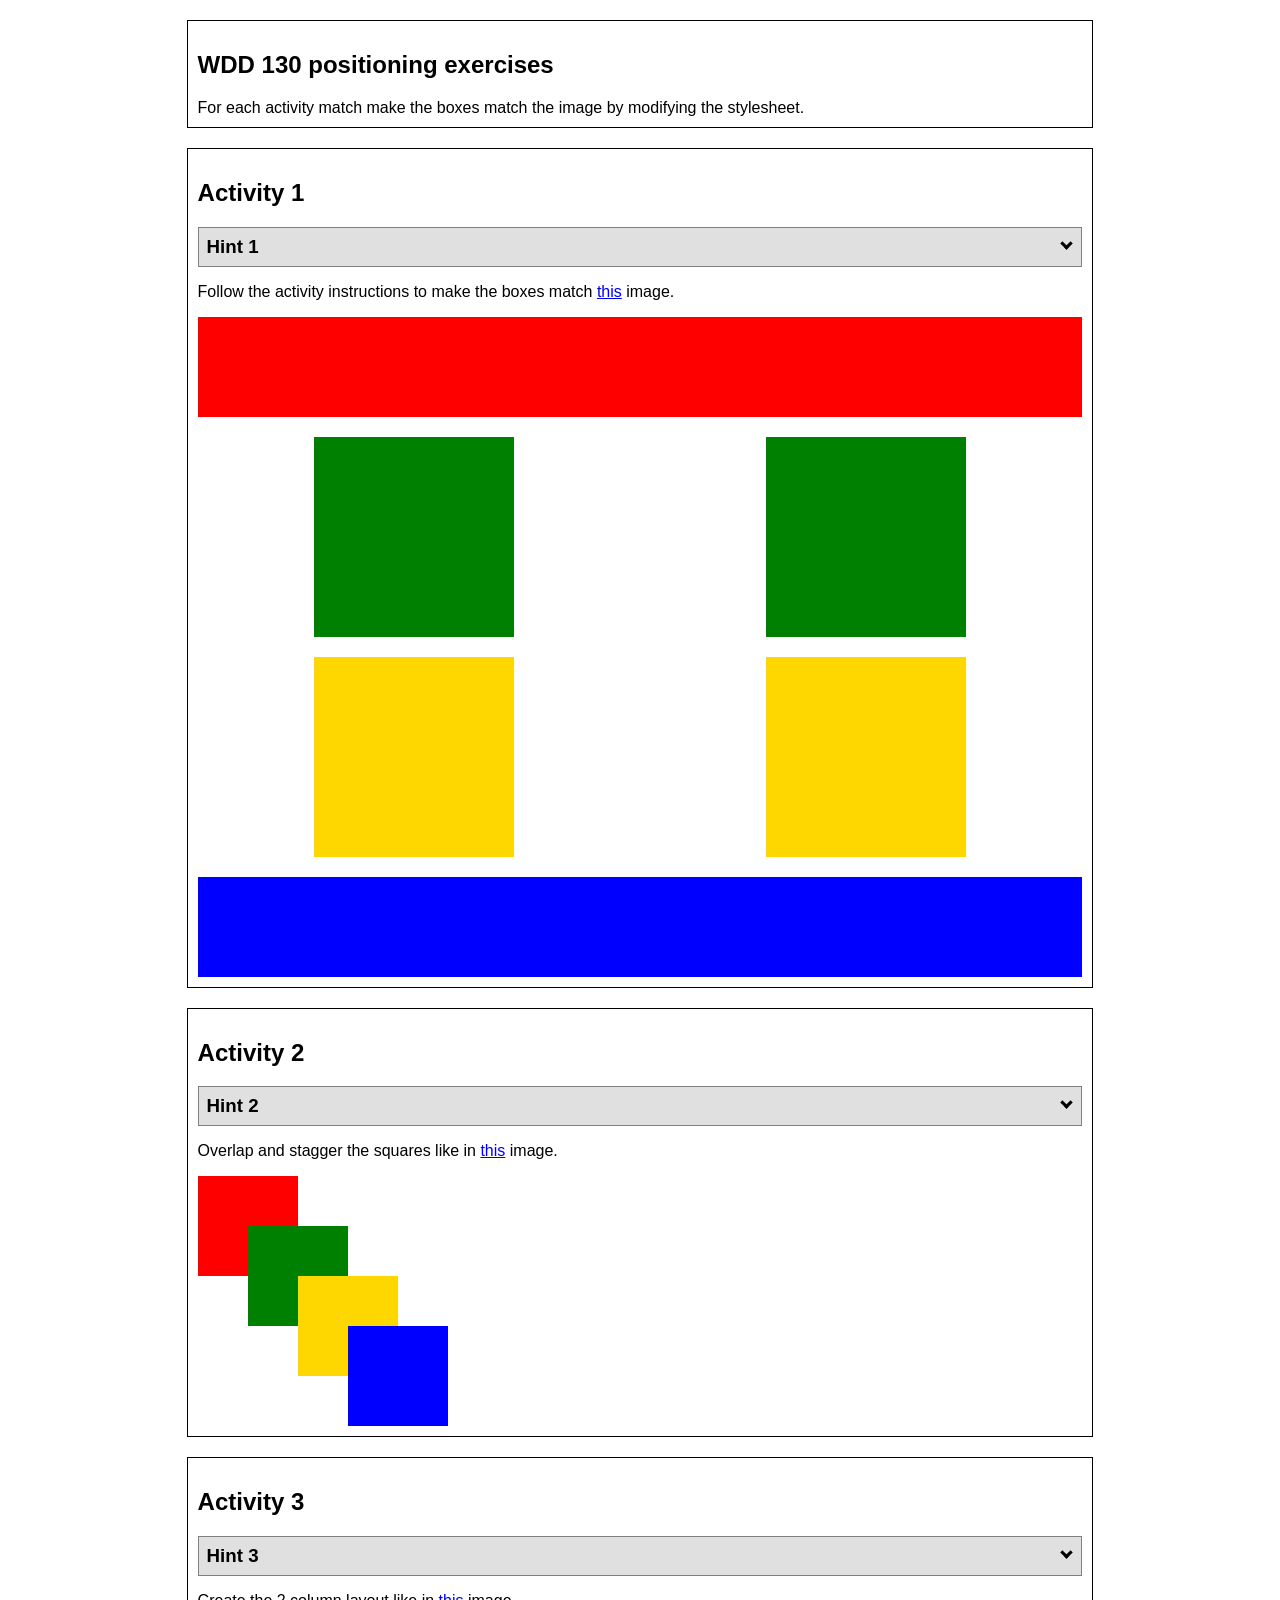
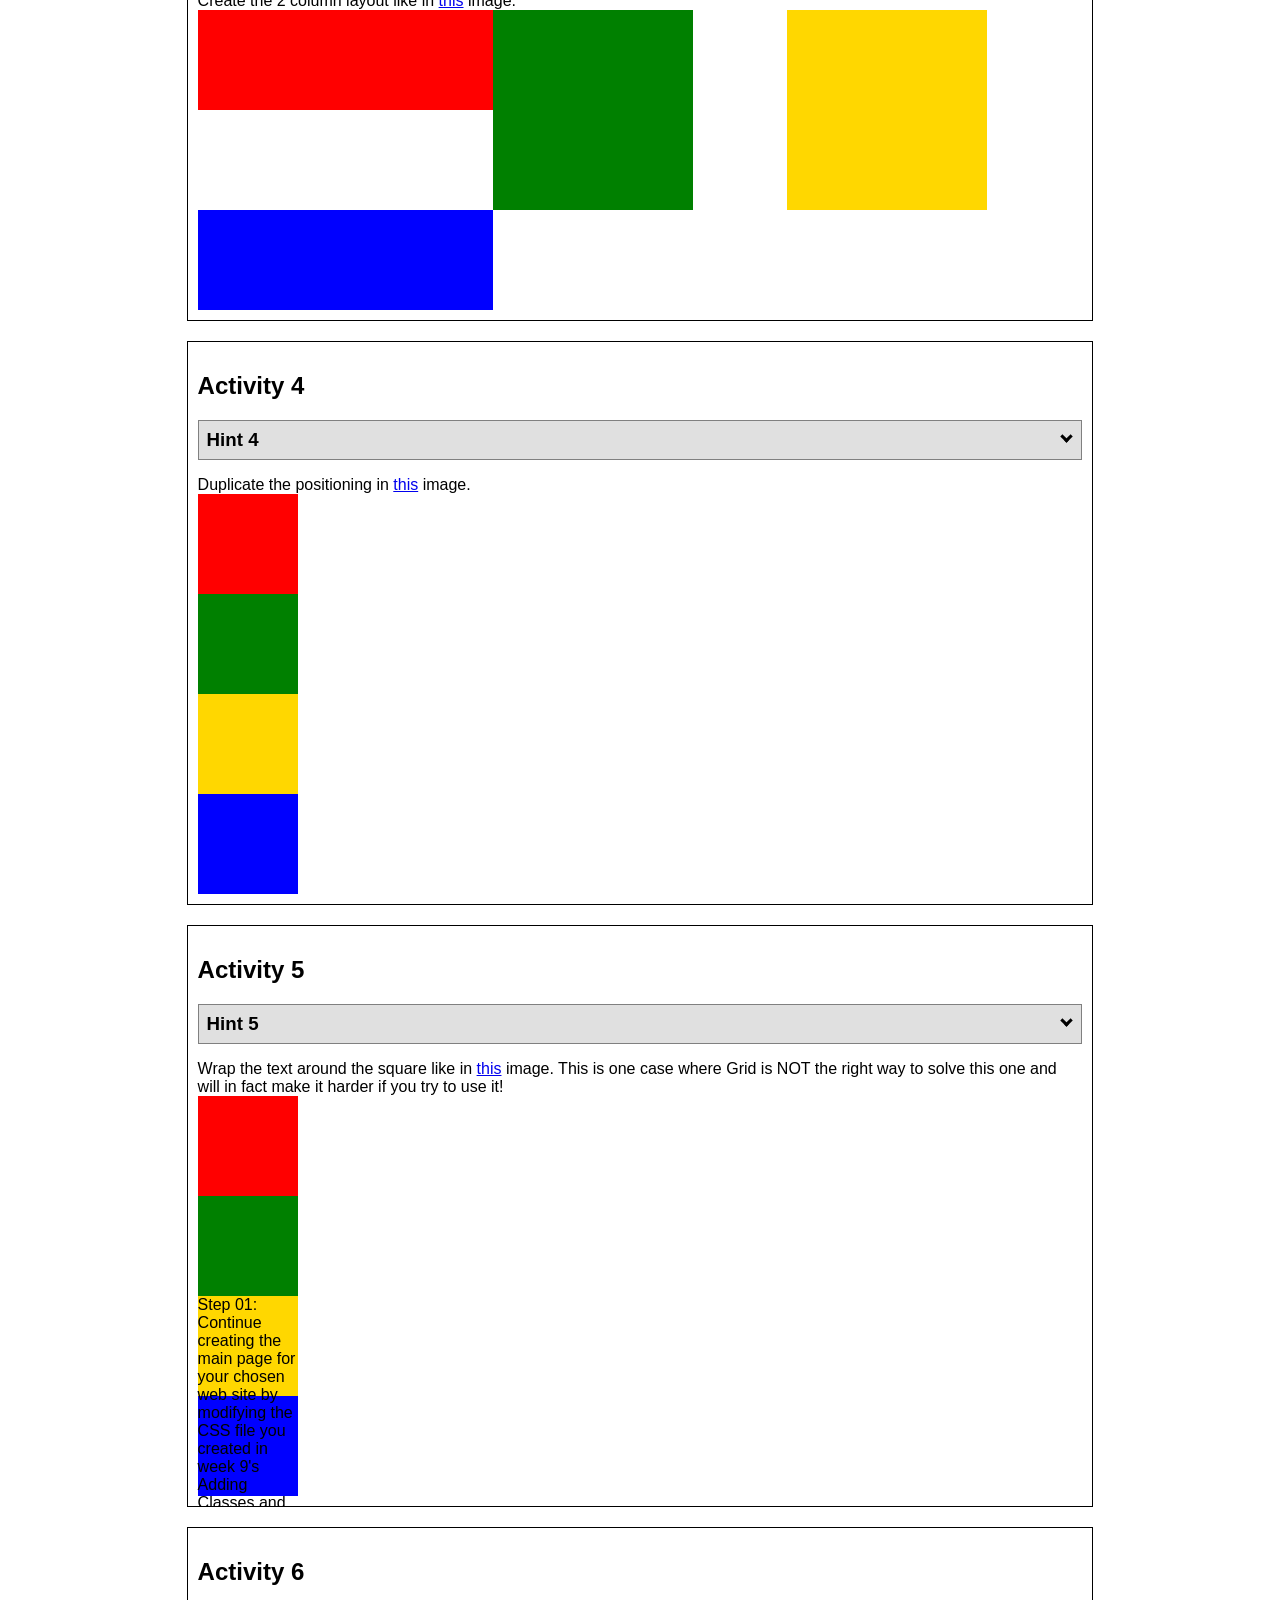
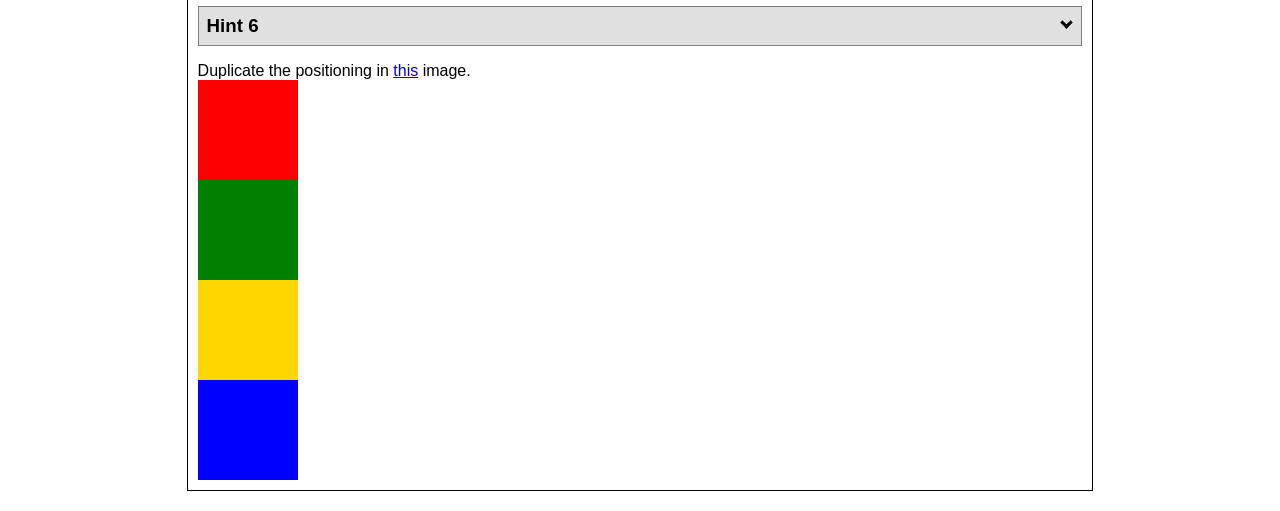
<file: ice/positioning/positioning.html>
<!DOCTYPE html>
<html lang="en">
  <head>
    <!-- HTML - Name: positioning.html -->
    <title>Positioning Activity</title>
    <link rel="stylesheet" type="text/css" href="positionstyles.css" />
  </head>
  <body>
    <div class="activity">
      <h2>WDD 130 positioning exercises</h2>
      For each activity match make the boxes match the image by modifying the stylesheet.</div>
    <div class="activity">
      <h2>Activity 1</h2>
      <section class="hint"><input type="checkbox" ><i></i> <h3>Hint 1</h3><div><p>Use the activity instructions for the firt activity</a></p></div></section>
      <p>Follow the activity instructions to make the boxes match  <a href="images/example1.png" target="_blank">this</a> image.</p>
      <div class="content1" >
        <div class="red1" ></div>
        <div class="green1" ></div>
        <div class="green1" ></div>
        <div class="yellow1"></div>
        <div class="yellow1"></div>
        <div class="blue1"></div>
      </div>
    </div>
    <div class="activity">
      <h2>Activity 2</h2>
      <section class="hint"><input type="checkbox" > <h3>Hint 2</h3><i></i><div>
      <ul>
      <li>grid-template-columns: 50px 50px 50px 50px 50px </li></ul></div></section>
      <p>Overlap and stagger the squares like in <a href="images/example2.png" target="_blank">this</a> image.</p>
      <div class="content2" >
        <div class="red2" ></div>
        <div class="green2" ></div>
        <div class="yellow2"></div>
        <div class="blue2"></div>
      </div>
    </div>
    <div class="activity">
      <h2>Activity 3</h2>
      <section class="hint"><input type="checkbox" > <h3>Hint 3</h3><i></i><div><p>This one is going to be best solved with CSS Grid. Remember to make the boxes the right width first...then start moving them around. </p><h4>Properties used:</h4><ul><li>display:grid;</li><li>grid-template-columns:</li><li>grid-column-gap:</li>
        <li>grid-column:</li>  </ul></div></section>
      Create the 2 column layout like in <a href="images/example3.png" target="_blank">this</a>  image.
      <div class="content3" >
        <div class="red3" ></div>
        <div class="green3" ></div>
        <div class="yellow3"></div>
        <div class="blue3"></div>
      </div>
    </div>
    <div class="activity">
      <h2>Activity 4</h2>
      <section class="hint"><input type="checkbox" > <h3>Hint 4</h3><i></i><div><p>For the others we have been primarily concerned with width. For this one you will need to adjust height as well. </p><h4>Properties used:</h4><ul><li>display:grid;</li><li>grid-template-columns:</li><li>grid-row:</li></ul></div></section>
      Duplicate the positioning in <a href="images/example4.png" target="_blank">this</a> image. 
      <div class="content4" >
        <div class="red4" ></div>
        <div class="green4" ></div>
        <div class="yellow4"></div>
        <div class="blue4"></div>
      </div>
    </div>

    <div class="activity">
      <h2>Activity 5</h2>
      <section class="hint"><input type="checkbox" > <h3>Hint 5</h3><i></i><div><p>Grid is <strong>not</strong> the right way to do this.  In fact there is only one way to really do that...and that is with float. Remember that we float the thing we want the text to wrap around.  Also remember to start by making all the shapes the right size and shape.</p><h4>Properties used:</h4><ul><li>float: left;</li></ul></div></section>
      Wrap the text around the square like in <a href="images/example5.png" target="_blank">this</a> image. This is one case where Grid is NOT the right way to solve this one and will in fact make it harder if you try to use it!
      <div class="content5" >
        <div class="red5" ></div>
        <div class="green5" ></div>
        <div class="yellow5">Step 01: Continue creating the main page for your chosen web site by modifying the CSS file you created in week 9's Adding Classes and IDs to Your Website assignment. This week, you will position all of the content on your main page using the CSS positioning techniques taught in KhanAcademy. When you are done, your webpage layout should reflect what you outlined in the wireframe you designed in the assignment Your Own Site Diagram and Wireframe in week 3. <br />
          If you have changed your mind on how you want the content of your main page laid out, take an opportunity to update your wireframe before completing this assignment (it is much easier to experiment with different layouts in a wireframe than it is to do so by modifying the CSS). Also, if you find that you are having trouble with using CSS positioning, feel free to review the concepts at the learn layout site: http://learnlayout.com/. You should be able to apply these principles to your site. For futher help, refer back to the Max Design site used in the beginning of the course for an example of how to implement your site design.</div>
        <div class="blue5"></div>
      </div>
    </div>
    <div class="activity">
      <h2>Activity 6</h2>
      <section class="hint"><input type="checkbox" > <h3>Hint 6</h3><i></i><div><p>This one is all about visualizing the grid behind the layout. If you are having a hard time doing that first: all the sizes are even multiples of 100, and second here is another example with the lines drawn: <a href="images/example6-hint.png" target="_blank">example 6 with lines</a>. For this one you will find it easiest if you use px for the column width. You can also use <kbd>z-index</kbd> to control the element layering.    </p><h4>Properties used:</h4><ul><li>display:grid;</li><li>grid-template-columns:</li><li>grid-column:</li><li>grid-row:</li><li><a href="https://www.w3schools.com/cssref/pr_pos_z-index.asp" target="_blank">z-index:</a></li></ul></div></section>
      Duplicate the positioning in <a href="images/example6.png" target="_blank">this</a> image.
      <div class="content6" >
        <div class="red6" ></div>
        <div class="green6" ></div>
        <div class="yellow6"></div>
        <div class="blue6"></div>
      </div>
    </div>
  </body>
</html>
</file>
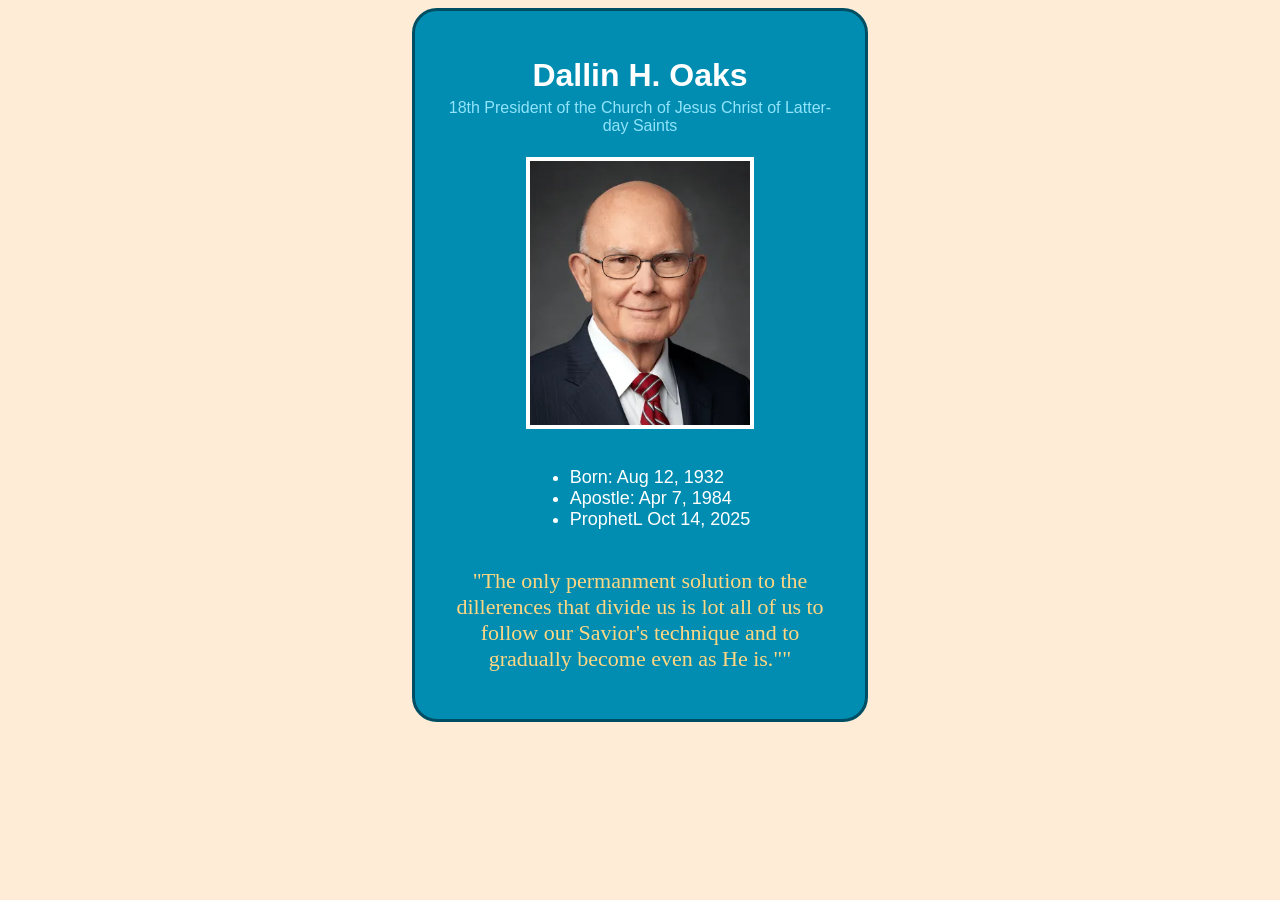
<file: ice/prophet_cards/oaks.html>
<!DOCTYPE html>
<html lang="en">
<head>
    <meta charset="UTF-8">
    <meta name="viewport" content="width=device-width, initial-scale=1.0">
    <title>Dallin H. Oaks</title>
    <style>
        /* Insert styles here, this is called an internal stylesheet  */
       
       
        body {
            background: #FFECD7;
            font-family: Arial, Helvetica, sans-serif;
        
        }
        

        div{
            background-color: #008DB1;
            width: 400px;
            margin: auto;
            text-align: center;
            border: 3px solid #004E63; 
            border-radius: 25px;       
            padding: 25px;           
            color: white;
        }

        h1 {
            color: #FFFFFF;
            margin-bottom: 5px;
        }

        h4 {
            color: #91E4FB;
            margin-top: 0;
            font-weight: normal;
        }

        img {
            display: block;
            margin: 20px auto;
            max-width: 220px;
            border: 4px solid white;   
        }

        ul {
            list-style-type: disc;
            text-align: left;
            display: inline-block;
            color: #FFFFFF;
            font-size: 18px;
        }

        p {
            color: #FFD783;
            font-family: "Brush Script MT", "Nanum Brush Script", cursive;
            font-size: 22px;
            margin-top: 20px;
        }

    </style>
</head>
<body>
    <!-- Insert HTML elements here -->
   
    <div>
        
            <h1 class="home-title">Dallin H. Oaks</h1>
            <h4>
            <a href="https://www.churchofjesuschrist.org" 
               style="color:#91E4FB; text-decoration:none;">
               18th President of the Church of Jesus Christ of Latter-day Saints
            </a>

            </h4>
            
            <img id="hero-img" src="images/oaks.webp">
            <ul>
                <li> Born: Aug 12, 1932</li>
                <li> Apostle: Apr 7, 1984</li>
                <li> ProphetL Oct 14, 2025</li>
            </ul> 
            <p> "The only permanment solution to the dillerences that divide us is lot all of us to follow our Savior's technique and to gradually become even as He is."" </p>
    </div>
    

</body>
</html>
</file>
<file: styles/styles.css>
body {
    margin: 0;
    font-family: 'Lato', sans-serif;
    background-image: url("../images/coolback.jpg");
    background-size: cover;
    background-position: center;
    background-attachment: fixed;
}


main {
    width: 836px;
    margin: auto;
    background-color: white;
}

/* Header grid */
.top-header {
    display: grid;
    grid-template-columns: 150px 1fr 150px;
    align-items: center;
    background-color: #0B1C2D;
    color: white;
    padding: 1rem;
    height: 100px ; 
    background-color: #3FA9F5;
    width: 868px;
    margin: auto;
    font-family: 'Oswald', sans-serif;
}

.top-header img {
    width: 120px;
}

/* Nav circles*/

nav {
    background-color: #0B1C2D;
    padding: 1rem 0;
    width: 900px;
    margin: auto;
}
nav ul {
    display: flex;
    justify-content: space-around;
    list-style: none;
    padding: 2rem 0;
    margin: 0;
}

nav a {
    display: flex;
    justify-content: center;
    align-items: center;
    width: 100px;
    height: 100px;
    border-radius: 50%;
    background-color: #3FA9F5; /* electric blue */
    color: white;
    text-decoration: none;
}

/* Main content*/
.card {
    background-color: #4DEEFF;
    padding: 1rem;
    text-align: center;
}

.card h2 {
    font-family: 'Playfair Display', serif;
}

.card img {
    width: 70%;
    display: block;
    margin: auto;
}

/* footer */
footer {
    background-color: #0B1C2D;
    color: white;
    /*background-color: white;*/
    text-align: center;
    padding: 1rem;
    width: 869px;
    margin: auto;
}

main {
    display: grid;
    grid-template-columns: 1fr ;
    gap: 2rem;
    padding: 2rem;
}

.top-header h1 {
    text-align: center;
}

/* table */
table {
    width: 100%;
    border-collapse: collapse;
    margin-top: 1rem;
}

thead {
    background-color: #3FA9F5;
    color: white;
}

th, td {
    border: 1px solid #0B1C2D;
    padding: 10px;
    text-align: left;
}

tr:nth-child(even) {
    background-color: #e6f9ff;
}
</file>
<file: wwr/styles/style.css>
#content {
    max-width: 1600px; 
    margin: 0 auto;
}


#hero-msg h1,
#hero-msg h4 {
    text-align: center;
}

.button-box {
    text-align: center;
}

main section {
    text-align: center;
}

#background {
    height: 725px;background-color: #349314;
}

header {
    background-color:rgb(255, 255, 255);
    display: grid;
    grid-template-columns: 150px auto;
}

nav {
    display: flex;
    justify-content: space-around;
}

nav a {
    color: #349314;
    text-decoration: none;
    padding: 35px;
    text-align: center;
}

nav a:hover {
    color: #1cb3bb;
    text-decoration: none;
    background-color: #000;
}

.home-title {
    color: #f1f903;
    text-decoration: none;
    font-family: Tahoma, Garamond;
    font-size: 2em;
    margin-top: 10px;

}

h4 {
    color: #000000;
    text-decoration: none;
}

.book, .join {
    background-color: #f1f903;
    color:#349314;
    text-decoration: none;
    font-family: Tahoma, Garamond;
    font-size: 18px;
    padding: 15px 30px;
    margin-top: 50px;
    border-radius: 5px;

}

card-img {
    border: 10px solid #349314;
}
main section img {
    box-sizing: border-box;
}

.book:hover,.join:hover {
    color: #f1f903;
    background-color: #f1f903;
    text-decoration: none;
}

.msg h2 {
    color: #f1f903;
    text-decoration: none;
}

.msg p {
    color: #f1f903;
    text-decoration: none;
    font-family: Tahoma, Garamond;
    font-size: .8em;
    padding: 15px;
    text-align: center;

}

footer {
    color: #f1f903;
    text-decoration: none;
    padding: 25px 50px;
    margin-top: 200px;
    background-color: #349314;
}

footer a {
    color: #f1f903;
    text-decoration: none;
}

footer a:hover {
    color: #f1f903;
    text-decoration: none;
}

footer .social img {
    padding-top: 15px;
}


footer p {
    font-size: 1.2em;
}

footer p a:hover {
    text-decoration: underline;
}   


#logo_link {
    padding-top: 5px;
}


.logo {
    width: 80px;
    padding: 5px;
}

.icon {
    width: 80px;
    padding: 10px;
}

#hero-img {
    width: 100%;
}


.msg {
  background-color: #349314;
  line-height: 1.5em;
  padding: 35px;
}

body {
    background-color: #1cb3bb;
    font-family: Tahoma, Garamond;
    font-size: 22px;
    margin: 0;
    padding: 0;
}
h2 {
    margin: 0;
}

.rivers-card, .camping-card, .rapids-card {
    margin: 200px 0;
}

.card-img {
    border: 10px solid #349314;
}

#logo_link {
    padding-top: 5px;
    justify-self: center;
    align-self: center;
}

#hero {
    display: grid;
    grid-template-columns: 1fr 3fr 1fr;
    margin-top: -100px;
}

#hero-box {
    grid-column: 1/4;
    grid-row: 1/3;
    z-index: -1;
}
#hero-msg h4 {
    color: white;
}

#hero-img {
    width: 100%;
}

#hero-msg {
    grid-column: 2/3;
    grid-row: 1/2;
    margin-top: 100px;
}

.card-img, .mountains {
    width: 100%;
}

.home-grid {
    Display : grid;
    grid-template-columns: repeat(10, 1fr);
}

.rivers-card{
    grid-column: 2/4;
    grid-row: 2/3;
}

.camping-card {
    grid-column: 5/7;
    grid-row: 2/3;
}

.rapids-card {
    grid-column: 8/10;
    grid-row: 2/3;
}

#background {
    grid-column: 1/11;
    grid-row: 4/9; 
}

.mountains {
    grid-column: 2/7;
    grid-row: 5/8;
}

.mountains {
    grid-column: 2/7;
    grid-row: 5/8;
    width: 100%;
    grid-column: 2/7;
    grid-row: 5/8;
    box-shadow: 5px 5px 10px #6f7364;
}

.msg {
    grid-column: 6/10;
    grid-row: 6/7;
    background-color: #6f7364;
    padding: 35px;
    grid-column: 6/10;
    grid-row: 6/7;
    box-shadow: 5px 5px 10px #6f7364;
}

footer {
    background-color: #349314;
    padding: 25px 50px;
    margin-top: 200px; 
    display: flex;
    justify-content: space-around;
    align-items: center;
}

.card-img {
    border: 10px solid #349314;
    transition: transform .5s;
    box-shadow: 5px 5px 10px #1cb3bb;
}
.card-img:hover {
    opacity: .6;
    transform: scale(1.1);
}




@media screen and (max-width: 900px) {
    #hero, .home-grid {
        display: block;
        height: auto;
    }
    nav, footer {
        flex-direction: column;
    }
    nav a {
        display: block;
        padding: 15px;
    }
    #hero {
        margin-top: 0;
    }
    #hero-msg {
        margin-top: 0;
    }
    #hero-msg h4 {
        display: none;
    }
    #hero-msg h1 {
        color: #6f7364;
    }
    .home-title {
        font-size: 25px;
    }
    .rivers-card, .camping-card, .rapids-card { 
        margin: 50px auto;
        width: 60%;
    }
    #background {
        display: none;
    }
    .mountains, .msg {
        width: 80%;
        display: block;
        margin: 0 auto;
    }
    footer {
        margin-top: 25px;
    }
}
</file>
<file: ice/valentines/styles/styles.css>
/* Add your CSS here to style your valentines day page */

* {
    margin: 0;
    padding: 0;
    box-sizing: border-box;
}

body {
    font-family: "Segoe UI", cursive;
    background: linear-gradient(to bottom, #ffb6c1, #ffe4e1);
    color: #5a1a2c;
}

#wrapper {
    max-width: 900px;
    margin: 40px auto;
    background: white;
    border-radius: 20px;
    overflow: hidden;
    box-shadow: 0 10px 25px rgba(0,0,0,0.2);
}

header {
    background: #ff4d6d;
    padding: 15px;
}

nav ul {
    list-style: none;
    display: flex;
    justify-content: space-around;
}

nav li {
    color: white;
    font-weight: bold;
    cursor: pointer;
    transition: transform 0.2s;
}

nav li:hover {
    transform: scale(1.2);
}

main {
    text-align: center;
    padding: 30px;
}

h1 {
    font-size: 3rem;
    margin-bottom: 20px;
}

img {
    width: 250px;
    margin: 20px 0;
}

section {
    background: #fff0f5;
    margin: 20px;
    padding: 20px;
    border-radius: 15px;
}

section h2 {
    color: #ff4d6d;
}

footer {
    text-align: center;
    padding: 15px;
    background: #ff4d6d;
    color: white;
}

section:nth-of-type(1) h2::before {
    content: "💖 ";
}

section:nth-of-type(2) h2::before {
    content: "❤️ ";
}

section:nth-of-type(3) h2::before {
    content: "🏹 ";
}



@keyframes bounce {
    0% { transform: translateY(0); }
    50% { transform: translateY(-5px); }
    100% { transform: translateY(0); }
}



@keyframes pulse {
    0% { 
        transform: scale(1); 
    }
    50% { 
        transform: scale(1.4); 
    }
    100% { 
        transform: scale(1); 
    }
}

section:nth-of-type(1) h2::before,
section:nth-of-type(2) h2::before {
    display: inline-block;
    margin-right: 10px;
    font-size: 1.5em;
    animation: pulse 1.5s infinite;
}

section:nth-of-type(1) h2::before {
    animation: pulse 2s infinite;
}

section:nth-of-type(2) h2::before {
    animation: pulse 1s infinite;
}


body {
    font-family: "Segoe UI", cursive;
    background: linear-gradient(270deg, #ff9a9e, #fad0c4, #fbc2eb, #a18cd1);
    background-size: 800% 800%;
    animation: gradientMove 10s ease infinite;
    color: #5a1a2c;
}

@keyframes gradientMove {
    0% { background-position: 0% 50%; }
    50% { background-position: 100% 50%; }
    100% { background-position: 0% 50%; }
}

section h2 {
    position: relative;
    cursor: pointer;
}

/* Create rain icons */
section h2::after {
    content: "💖 💖 💖 💖 💖";
    position: absolute;
    left: 50%;
    top: 0;
    transform: translateX(-50%);
    opacity: 0;
    font-size: 1.5rem;
}

/* On hover: start raining */
section:nth-of-type(1) h2:hover::after {
    content: "💖 💖 💖 💖 💖";
    animation: rain 1.5s infinite;
    opacity: 1;
}

section:nth-of-type(2) h2:hover::after {
    content: "❤️ ❤️ ❤️ ❤️ ❤️";
    animation: rain 1.5s infinite;
    opacity: 1;
}

section:nth-of-type(3) h2:hover::after {
    content: "🏹 🏹 🏹 🏹 🏹";
    animation: rain 1.5s infinite;
    opacity: 1;
}

@keyframes rain {
    0% {
        top: 0;
        opacity: 1;
    }
    100% {
        top: 120px;
        opacity: 0;
    }
}
</file>
<file: Teacherexample/wdd130_Feb4/wdd130/styles/styles.css>
@font-face {
    font-family: minecrafter;
    src: url(../fonts/minecrafter.ttf);
}

* { 
    margin: 0;
    padding: 0;
}
/* Universal Selector */

body {
    background: url(../images/background_circuits.png);
    font-family:'Courier New', Courier, monospace;
}

#wrapper {
    background: #f9f8f0;
    border: 3px solid #295851;
    width: 1024px;
    margin: 40px auto;
    box-shadow: 10px 10px #F7EEBE;
    border-radius: 20px;
    display: grid;
}

header {
    height: 200px;
    display: grid;
    grid-template-columns: 1fr 4fr;
}


h1 {
    font-family: minecrafter;
    font-size: 2.5em;
    align-self: center;
    justify-self: center;
}

section {
    width: 437px;
    height: 437px;
    border: 12px solid #295851;
    padding: 8px;
    box-sizing:border-box; 
    justify-self: center;
    text-align: center;
    background: linear-gradient(to bottom, #EEE7DB , #F5C8BF);
}


section img {
    max-width: 100%;
    height: auto; 
}
/**/

nav {
    background: #F7EEBE;
    height: 50px;
}

nav ul {
    display: grid;
    grid-template-columns: repeat(4, 1fr);
    justify-content: center;
    list-style-type: none;
    margin: 0;
    padding: 0;
}

nav li {
    display: flex;
    align-items: center;
    justify-content: center;
    height: 50px;
    width: 100%;
}

nav li:hover {
    background: #1c80c7;
}

nav a {
    color: #295851;
    font-size: 1.5em;
    font-weight: bold;
    text-decoration: none;
}

nav a:hover {
    color: #f9f8f0;
}

main {
    margin: 50px;
    display: grid;
    grid-template-columns: 1fr 1fr;
    gap: 50px;
}


#contact {
    width: 200px;
    height: 14px;
    border: 3px solid #295851;
    padding: 10px;
    background: #1c80c7;
    color: #f9f8f0;
    position: fixed;
    font-size: .75em;
    bottom: 0px;
    right: 20px;
    transition: height .85s ease-in; /* animation */
}

#contact:hover {
    transition: height .85s ease-in;
    height: 200px;
}
/* animate contact growing */

#contact form { 
    display: grid;
    grid-template-columns: 1fr 3fr;
}
/* grid to style form, labels on the left, input on the right */

.stretch {
    grid-column: 1 / 3;
}
/* have newsletter go across two columns */

footer {
    text-align: center;
}

table.redTable {
  border: 2px solid #A40808;
  background-color: #EEE7DB;
  text-align: center;
  border-collapse: collapse;
}
table.redTable td, table.redTable th {
  border: 1px solid #AAAAAA;
  padding: 3px 2px;
}
table.redTable tbody td {
  font-size: 13px;
}
table.redTable tr:nth-child(even) {
  background: #F5C8BF;
}
table.redTable thead {
  background: #A40808;
}
table.redTable thead th {
  font-size: 19px;
  font-weight: bold;
  color: #FFFFFF;
  text-align: center;
  border-left: 2px solid #A40808;
}
table.redTable thead th:first-child {
  border-left: none;
}

table.redTable tfoot td {
  font-size: 13px;
}
table.redTable tfoot .links {
  text-align: right;
}
table.redTable tfoot .links a{
  display: inline-block;
  background: #FFFFFF;
  color: #A40808;
  padding: 2px 8px;
  border-radius: 5px;
}

@media (max-width:1024px) {
    #wrapper{
        width: 100%;
        margin: unset;
        display: block;
    }
    main{
        grid-template-columns: 1fr 1fr;
    }
    main section {
        width: 100%;
        height: 100%;
    }
    nav {
        height: unset;
    }
   
}

@media (max-width: 745px) {
    
    header {
        display: block;
        text-align: center;
        height: unset;
        padding-top: 5px;
    }
    header img {
        display: none;
    }
    nav ul{
        display: block;
    }
    main {
        display: block;
    }
     #contact {
        position:unset;
        width: 80%;
        margin: auto;
        height: unset;
    }
    
}
</file>
<file: styles/Styles.css>
body {
    margin: 0;
    font-family: 'Lato', sans-serif;
    background-image: url("../images/coolback.jpg");
    background-size: cover;
    background-position: center;
    background-attachment: fixed;
}


main {
    width: 836px;
    margin: auto;
    background-color: white;
}

/* Header grid */
.top-header {
    display: grid;
    grid-template-columns: 150px 1fr 150px;
    align-items: center;
    background-color: #0B1C2D;
    color: white;
    padding: 1rem;
    height: 100px ; 
    background-color: #3FA9F5;
    width: 868px;
    margin: auto;
    font-family: 'Oswald', sans-serif;
}

.top-header img {
    width: 120px;
}

/* Nav circles*/

nav {
    background-color: #0B1C2D;
    padding: 1rem 0;
    width: 900px;
    margin: auto;
}
nav ul {
    display: flex;
    justify-content: space-around;
    list-style: none;
    padding: 2rem 0;
    margin: 0;
}

nav a {
    display: flex;
    justify-content: center;
    align-items: center;
    width: 100px;
    height: 100px;
    border-radius: 50%;
    background-color: #3FA9F5; /* electric blue */
    color: white;
    text-decoration: none;
}

/* Main content*/
.card {
    background-color: #4DEEFF;
    padding: 1rem;
    text-align: center;
}

.card h2 {
    font-family: 'Playfair Display', serif;
}

.card img {
    width: 70%;
    display: block;
    margin: auto;
}

/* footer */
footer {
    background-color: #0B1C2D;
    color: white;
    /*background-color: white;*/
    text-align: center;
    padding: 1rem;
    width: 869px;
    margin: auto;
}

main {
    display: grid;
    grid-template-columns: 1fr ;
    gap: 2rem;
    padding: 2rem;
}

.top-header h1 {
    text-align: center;
}

/* table */
table {
    width: 100%;
    border-collapse: collapse;
    margin-top: 1rem;
}

thead {
    background-color: #3FA9F5;
    color: white;
}

th, td {
    border: 1px solid #0B1C2D;
    padding: 10px;
    text-align: left;
}

tr:nth-child(even) {
    background-color: #e6f9ff;
}
</file>
<file: ice/favorite_devo/styles/styles.css>
body {
  margin: 0;
  height: 100%;
  font-family: Arial, sans-serif;
  background: linear-gradient(to bottom, #d3d3d3, #001f3f);
  background-repeat: no-repeat; /* Just in case */
  background-attachment: fixed;
}

.container {
  text-align: center;
}

.header {
  padding: 20px 0;
}

.header-image {
  background-image: url('../images/icenter.png'); /* Replace with your image */
  background-repeat: no-repeat;
  background-position: center;
  height: 150px;
  display: flex;
  flex-direction: column;
  justify-content: center;
  color: white;

}

.header-image h1 {
  margin: 0;
  line-height: 0.9;
    font-size: 3.5em;
  font-weight: bold;
  text-shadow: 2px 2px 4px rgba(0, 0, 0, 0.7);
  background: #00000055;
}

.content-box {
  background-color: white;
  margin: 30px auto;
  width: 90%;
  max-width: 900px;
  padding: 40px;
  box-shadow: 5px 5px 0px black;
  min-height: 400px;
}


table.blueTable {
  border: 1px solid #1C6EA4;
  background-color: #EEEEEE;
  width: 100%;
  text-align: left;
  border-collapse: collapse;
}
table.blueTable td, table.blueTable th {
  border: 1px solid #AAAAAA;
  padding: 3px 2px;
}
table.blueTable tbody td {
  font-size: 13px;
}
table.blueTable tr:nth-child(even) {
  background: #D0E4F5;
}
table.blueTable thead {
  background: #A313A4;
  background: linear-gradient(to bottom, #4e93bb 0%, #2a5ead 66%, #1357a4 100%);
  border-bottom: 2px solid #444444;
}
table.blueTable thead th {
  font-size: 20px;
  font-weight: bold;
  color: #FFFFFF;
  border-left: 2px solid #D0E4F5;
}
table.blueTable thead th:first-child {
  border-left: none;
}

table.blueTable tfoot td {
  font-size: 20px;
}
table.blueTable tfoot .links {
  text-align: right;
}
table.blueTable tfoot .links a{
  display: inline-block;
  background: #1C6EA4;
  color: #FFFFFF;
  padding: 2px 8px;
  border-radius: 5px;
}
</file>
<file: ice/positioning/positionstyles.css>
/* CSS - Name: "positionstyles.css" */
/* Activity 1 styles */
.content1 {
  /* This is the parent of the activity 1 boxes. */
  display: grid;
  grid-template-columns: 1fr 1fr;
  gap: 20px;
  justify-items: center;
}
.red1 { 
  width: 100%; 
  height: 100px; 
  background-color: red; 
  grid-column: 1/3;

} 
.green1 {
  width: 200px; 
  height: 200px; 
  background-color: green; 

} 
.yellow1 {
  width: 200px; 
  height: 200px; 
  background-color: gold; 
} 
.blue1 {
  width: 100%; 
  height: 100px; 
  background-color: blue; 
  grid-column: 1/3;
} 
/* Activity 2 styles */ 
.content2 {
  /* This is the parent of the activity 2 boxes. */
  display: grid;
  grid-template-columns: 50px 50px 50px 50px 50px;
  grid-template-rows: 50px 50px 50px 50px 50px ;
  justify-items: center;
}
.red2 {
  width: 100px; 
  height: 100px; 
  background-color: red; 
  grid-column: 1/3;
} 
.green2 { 
  width: 100px; 
  height: 100px; 
  background-color: green; 
  grid-column: 2/4;
} 
.yellow2 {
  width: 100px; 
  height: 100px; 
  background-color: gold; 
  grid-column: 2/6;
} 
.blue2 {
  width: 100px; 
  height: 100px; 
  background-color: blue; 
  grid-column: 4/6;
} 
/* Activity 3 styles */ 
.content3 {
  /* This is the parent of the activity 3 boxes. */
  display: grid;
  grid-template-columns: 1fr 1fr 1fr;

  
}
.red3 {
  width: 100%; 
  height: 100px; 
  background-color: red; 
  grid-column: ;
} 
.green3 {
  width: 200px; 
  height: 200px; 
  background-color: green;
  grid-template-columns: 2/2;
} 
.yellow3 {
  width: 200px; 
  height: 200px; 
  background-color: gold; 
} 
.blue3 {
  width: 100%;
  height: 100px; 
  background-color: blue; 
  grid-column: ;
} 
/* Activity 4 styles */ 
.content4 {
  /* This is the parent of the activity 4 boxes. */
  height: 400px;
}
.red4 {
  width: 100px; 
  height: 100px; 
  background-color: red; 
} 
.green4 {
  width: 100px; 
  height: 100px; 
  background-color: green; 
} 
.yellow4 {
  width: 100px; 
  height: 100px; 
  background-color: gold; 
} 
.blue4 {
  width: 100px; 
  height: 100px; 
  background-color: blue; 
} 
/* Activity 5 styles */ 
.content5 {
  /* This is the parent of the activity 5 boxes. */
  height: 400px;
}
.red5 { 
  width: 100px; 
  height: 100px; 
  background-color: red; 
} 
.green5 { 
  width: 100px; 
  height: 100px; 
  background-color: green; 

} 
.yellow5 {
  width: 100px; 
  height: 100px; 
  background-color: gold; 

} 
.blue5 {
  width: 100px; 
  height: 100px; 
  background-color: blue; 
} 
/* Activity 6 styles */ 
.content6 {
  /* This is the parent of the activity 6 boxes. */
}
.red6 {
  width: 100px; 
  height: 100px; 
  background-color: red; 
} 
.green6 {
  width: 100px; 
  height: 100px; 
  background-color: green; 
} 
.yellow6 {
  width: 100px; 
  height: 100px; 
  background-color: gold; 
} 
.blue6 {
  width: 100px; 
  height: 100px; 
  background-color: blue; 
} 


/* Do not make any changes below here */
.activity {
  width: 70%; 
  margin: 20px auto; 
  font-family: Arial, sans-serif; 
  border: 1px solid black; 
  padding: 10px; 
  clear:both; 
  overflow: auto;
} 

.hint {
  border: 1px solid grey;
  background: #e0e0e0;
  padding: .5em;
  position: relative;
  margin: 1em 0;
}
.hint h3 {
  margin: 0;
}
.hint:hover {
  background: #d0d0d0;
}
.hint > div {
  display: none;
}

.hint input[type=checkbox] {
  position: absolute;
  width: 100%;
  height: 100%;
  opacity: 0;
  z-index: 1;
  cursor: pointer;
}

.hint input[type=checkbox]:checked ~ div {
  display: block;
}

.hint i {
  position: absolute;
  transform: translate(-6px, 0);
  margin-top: 16px;
  right: 10px;
  top: -3px;
}
.hint i:before, .hint i:after {
  content: "";
  position: absolute;
  background-color: black;
  width: 3px;
  height: 9px;
}
.hint i:before {
  transform: translate(2px, 0) rotate(45deg);
}
.hint i:after {
  transform: translate(-2px, 0) rotate(-45deg);
}

.hint input[type=checkbox]:checked ~ i:before {
  transform: translate(-2px, 0) rotate(45deg);
}
.hint input[type=checkbox]:checked ~ i:after {
  transform: translate(2px, 0) rotate(-45deg);
}
.hint a {
  position: relative;
  z-index: 1;
}
</file>
